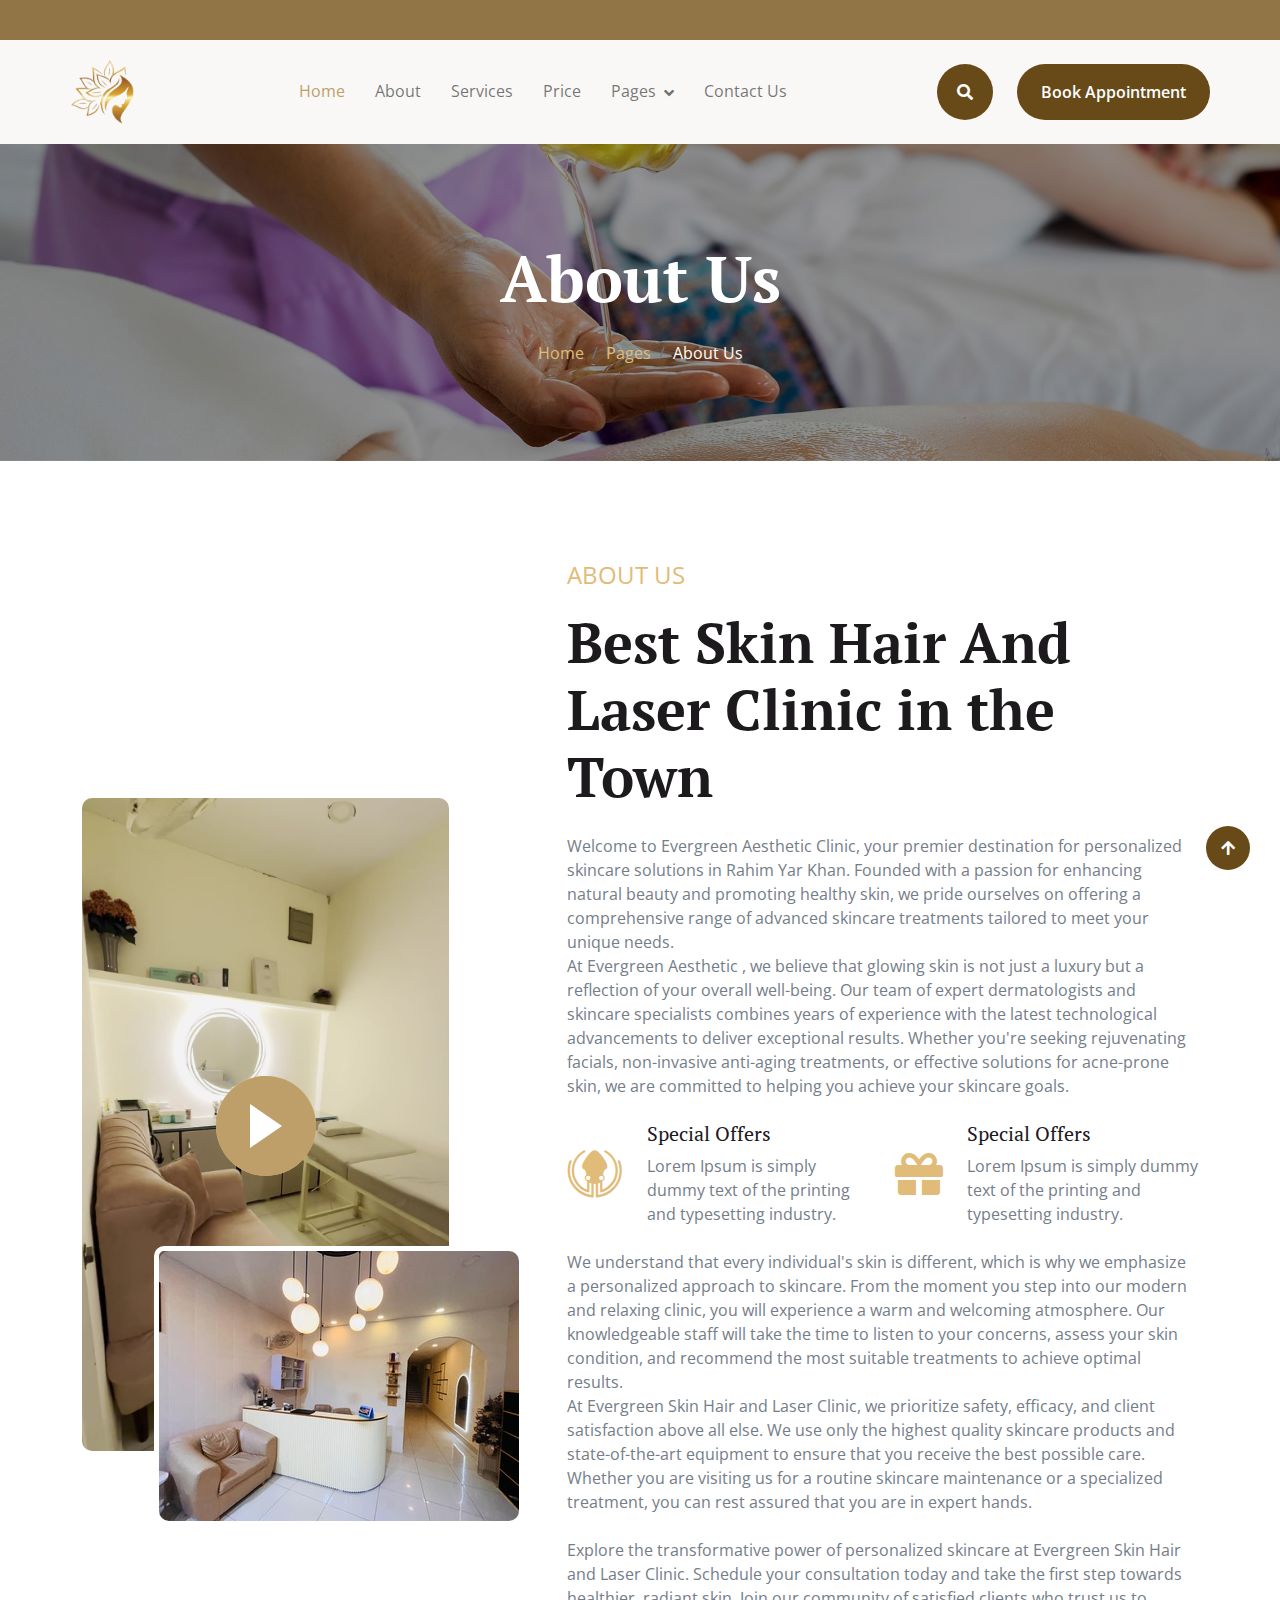
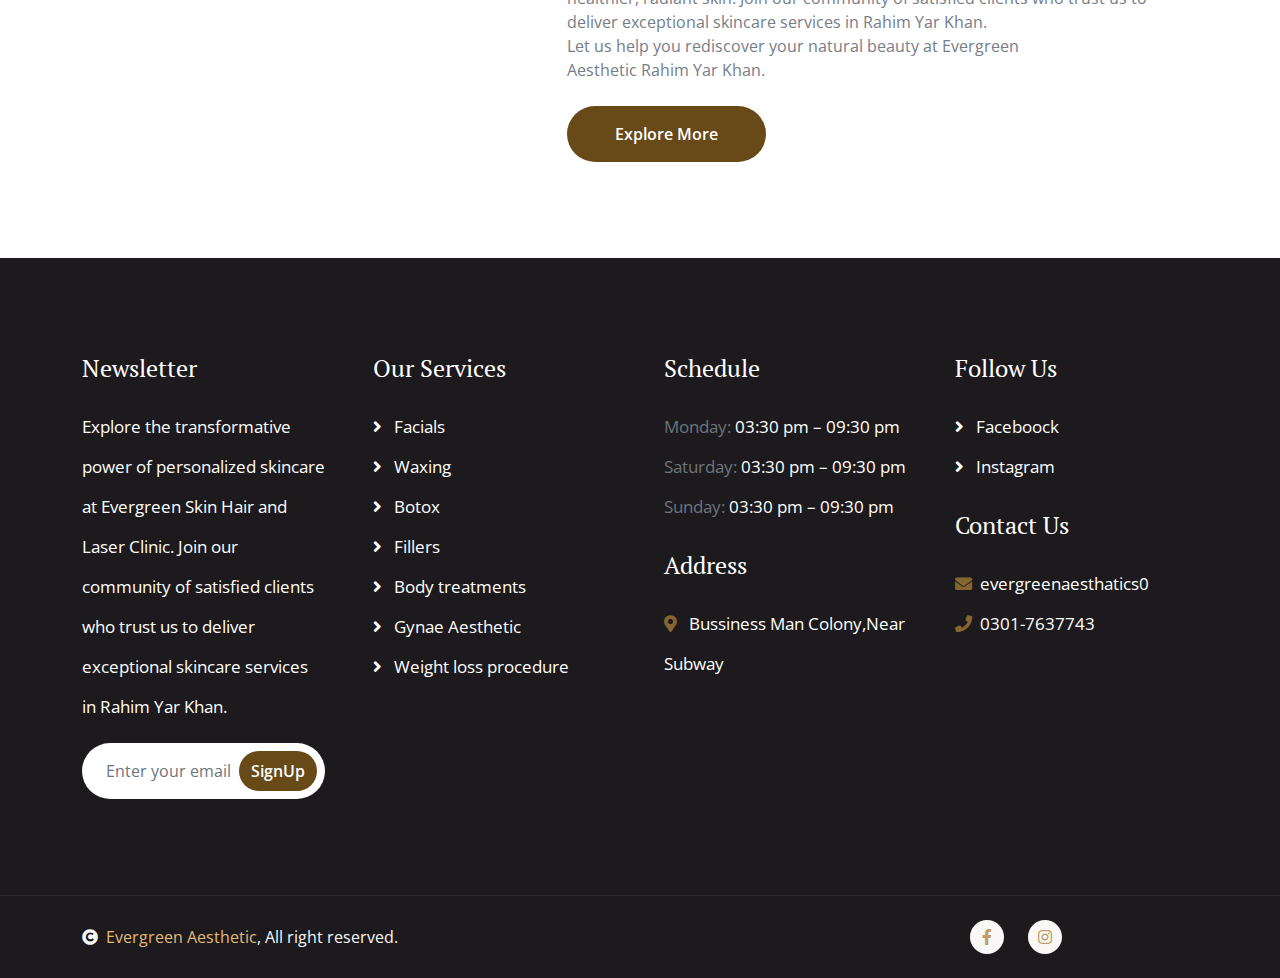
<file: about.html>
<!DOCTYPE html>
<html lang="en">

    <head>
        <meta charset="utf-8">
        <title>Evergreen Aesthetic</title>
        <meta content="width=device-width, initial-scale=1.0" name="viewport">
        <meta name="description" content="Welcome to Evergreen Aesthetic , your premier destination for personalized skincare solutions in Rahim Yar Khan. Founded with a passion for enhancing natural beauty and promoting healthy skin, we pride ourselves on offering a comprehensive range of advanced skincare treatments tailored to meet your unique needs.">
        <meta name="keywords" content="beauty,skin care,hair,treatment,skin">
        <meta name="author" content="Muhammad Younus">

        <!-- Google Web Fonts -->
        <link rel="preconnect" href="https://fonts.googleapis.com">
        <link rel="preconnect" href="https://fonts.gstatic.com" crossorigin>
        <link href="https://fonts.googleapis.com/css2?family=Open+Sans:wght@400;600&family=PT+Serif:wght@400;700&display=swap" rel="stylesheet"> 

        <!-- Icon Font Stylesheet -->
        <link rel="stylesheet" href="https://use.fontawesome.com/releases/v5.15.4/css/all.css"/>
        <link href="https://cdn.jsdelivr.net/npm/bootstrap-icons@1.4.1/font/bootstrap-icons.css" rel="stylesheet">

        <!-- Libraries Stylesheet -->
        <link href="lib/animate/animate.min.css" rel="stylesheet">
        <link href="lib/lightbox/css/lightbox.min.css" rel="stylesheet">
        <link href="lib/owlcarousel/assets/owl.carousel.min.css" rel="stylesheet">


        <!-- Customized Bootstrap Stylesheet -->
        <link href="css/bootstrap.min.css" rel="stylesheet">

        <!-- Template Stylesheet -->
        <link href="css/style.css" rel="stylesheet">
    </head>

    <body>

        <!-- Spinner Start -->
        <div id="spinner" class="show w-100 vh-100 bg-white position-fixed translate-middle top-50 start-50  d-flex align-items-center justify-content-center">
            <div class="spinner-grow text-primary" role="status"></div>
        </div>
        <!-- Spinner End -->


        <div class="container-fluid">
            <div class="row" style="padding: none; margin: none;background-color: #917547;">
                <div class="col-12">
                     <div class="marquee">
                                    <span> <<< Welcome to our Evergreen Skin Hair and Laser Clinic <<<</span>
                                </div>
                </div>
            </div>
            </div>
    
            <!-- Navbar start -->
            <div class="container-fluid sticky-top px-0">
                <div class="container-fluid bg-light">
                    <div class="container px-0">
                        <nav class="navbar navbar-light navbar-expand-xl">
                            <a href="index.html" class="navbar-brand logo">
                                <img src="img/logo.png" alt="">
                            </a>
                            <button class="navbar-toggler py-2 px-3" type="button" data-bs-toggle="collapse" data-bs-target="#navbarCollapse">
                                <span class="fa fa-bars text-primary"></span>
                            </button>
                            <div class="collapse navbar-collapse bg-light py-3" id="navbarCollapse">
                                <div class="navbar-nav mx-auto border-top">
                                    <a href="index.html" class="nav-item nav-link active">Home</a>
                                    <a href="about.html" class="nav-item nav-link">About</a>
                                    <a href="service.html" class="nav-item nav-link">Services</a>
                                    <a href="price.html" class="nav-item nav-link">Price</a>
                                    <div class="nav-item dropdown">
                                        <a href="#" class="nav-link dropdown-toggle" data-bs-toggle="dropdown">Pages</a>
                                        <div class="dropdown-menu m-0 bg-secondary rounded-0">
                                            <a href="team.html" class="dropdown-item">Our Specialist</a>
                                            <a href="testimonial.html" class="dropdown-item">Testimonial</a>
                                            <a href="gallery.html" class="dropdown-item">Gallery</a>
                                            <a href="appointment.html" class="dropdown-item">Appointment</a>
                                        </div>
                                    </div>
                                    <a href="contact.html" class="nav-item nav-link">Contact Us</a>
                                </div>
                                <div class="d-flex align-items-center flex-nowrap pt-xl-0">
                                    <button class="btn-search btn btn-primary btn-primary-outline-0 rounded-circle btn-lg-square" data-bs-toggle="modal" data-bs-target="#searchModal"><i class="fas fa-search"></i></button>
                                    <a href="appointment.html" class="btn btn-primary btn-primary-outline-0 rounded-pill py-3 px-4 ms-4">Book Appointment</a>
                                </div>
                            </div>
                        </nav>
                    </div>
                </div>
            </div>
        <!-- Navbar End -->


        <!-- Modal Search Start -->
        <div class="modal fade" id="searchModal" tabindex="-1" aria-labelledby="exampleModalLabel" aria-hidden="true">
            <div class="modal-dialog modal-fullscreen">
                <div class="modal-content rounded-0">
                    <div class="modal-header">
                        <h5 class="modal-title" id="exampleModalLabel">Search by keyword</h5>
                        <button type="button" class="btn-close" data-bs-dismiss="modal" aria-label="Close"></button>
                    </div>
                    <div class="modal-body d-flex align-items-center">
                        <div class="input-group w-75 mx-auto d-flex">
                            <input type="search" class="form-control p-3" placeholder="keywords" aria-describedby="search-icon-1">
                            <span id="search-icon-1" class="input-group-text p-3"><i class="fa fa-search"></i></span>
                        </div>
                    </div>
                </div>
            </div>
        </div>
        <!-- Modal Search End -->



        <!-- Header Start -->
        <div class="container-fluid bg-breadcrumb py-5">
            <div class="container text-center py-5">
                <h3 class="text-white display-3 mb-4">About Us</h1>
                <ol class="breadcrumb justify-content-center mb-0">
                    <li class="breadcrumb-item"><a href="index.html">Home</a></li>
                    <li class="breadcrumb-item"><a href="#">Pages</a></li>
                    <li class="breadcrumb-item active text-white">About Us</li>
                </ol>    
            </div>
        </div>
        <!-- Header End -->

        
        <!-- About Start -->
        <div class="container-fluid about py-5">
            <div class="container py-5">
                <div class="row g-5 align-items-center">
                    <div class="col-lg-5">
                        <div class="video">
                            <img src="img/clinic-1.jpg" class="img-fluid rounded" alt="" >
                            <div class="position-absolute rounded border-5 border-top border-start border-white" style="bottom: 0; right: 0;;">
                                <img src="img/clinic-pic1.jpg" class="img-fluid rounded" alt="">
                            </div>
                            <button type="button" class="btn btn-play" data-bs-toggle="modal" data-src="https://www.youtube.com/embed/DWRcNpR6Kdc" data-bs-target="#videoModal">
                                <span></span>
                            </button>
                        </div>
                    </div>
                    <div class="col-lg-7">
                        <div>
                            <p class="fs-4 text-uppercase text-primary">About Us</p>
                            <h1 class="display-4 mb-4">Best Skin Hair And Laser Clinic in the Town</h1>
                            <p class="mb-4">Welcome to Evergreen Aesthetic Clinic, your premier destination for personalized skincare solutions in Rahim Yar Khan. Founded with a passion for enhancing natural beauty and promoting healthy skin, we pride ourselves on offering a comprehensive range of advanced skincare treatments tailored to meet your unique needs. <br>

                                At Evergreen Aesthetic , we believe that glowing skin is not just a luxury but a reflection of your overall well-being. Our team of expert dermatologists and skincare specialists combines years of experience with the latest technological advancements to deliver exceptional results. Whether you're seeking rejuvenating facials, non-invasive anti-aging treatments, or effective solutions for acne-prone skin, we are committed to helping you achieve your skincare goals.
                            </p>
                            <div class="row g-4">
                                <div class="col-md-6">
                                    <div class="d-flex align-items-center">
                                        <i class="fab fa-gitkraken fa-3x text-primary"></i>
                                        <div class="ms-4">
                                            <h5 class="mb-2">Special Offers</h5>
                                            <p class="mb-0">Lorem Ipsum is simply dummy text of the printing and typesetting industry.</p>
                                        </div>
                                    </div>
                                </div>
                                <div class="col-md-6">
                                    <div class="d-flex align-items-center">
                                        <i class="fas fa-gift fa-3x text-primary"></i>
                                        <div class="ms-4">
                                            <h5 class="mb-2">Special Offers</h5>
                                            <p class="mb-0">Lorem Ipsum is simply dummy text of the printing and typesetting industry.</p>
                                        </div>
                                    </div>
                                </div>
                            </div>
                            <p class="my-4">  We understand that every individual's skin is different, which is why we emphasize a personalized approach to skincare. From the moment you step into our modern and relaxing clinic, you will experience a warm and welcoming atmosphere. Our knowledgeable staff will take the time to listen to your concerns, assess your skin condition, and recommend the most suitable treatments to achieve optimal results. <br>
                                
                                At Evergreen Skin Hair and Laser Clinic, we prioritize safety, efficacy, and client satisfaction above all else. We use only the highest quality skincare products and state-of-the-art equipment to ensure that you receive the best possible care. Whether you are visiting us for a routine skincare maintenance or a specialized treatment, you can rest assured that you are in expert hands.
                                
                               
                            </p>
                            <p class="mb-4"> Explore the transformative power of personalized skincare at Evergreen Skin Hair and Laser Clinic. Schedule your consultation today and take the first step towards healthier, radiant skin. Join our community of satisfied clients who trust us to deliver exceptional skincare services in Rahim Yar Khan. <br>
                                
                                Let us help you rediscover your natural beauty at Evergreen Aesthetic Rahim Yar Khan.
                            </p>
                        </div>
                        <a href="/contact.html" class="btn btn-primary btn-primary-outline-0 rounded-pill py-3 px-5">Explore More</a>
                    </div> 
                </div>
            </div>
        </div>
        <!-- Modal Video -->
        <div class="modal fade" id="videoModal" tabindex="-1" aria-labelledby="exampleModalLabel" aria-hidden="true">
            <div class="modal-dialog">
                <div class="modal-content rounded-0">
                    <div class="modal-header">
                        <h5 class="modal-title" id="exampleModalLabel">Youtube Video</h5>
                        <button type="button" class="btn-close" data-bs-dismiss="modal" aria-label="Close"></button>
                    </div>
                    <div class="modal-body">
                        <!-- 16:9 aspect ratio -->
                        <div class="ratio ratio-16x9">
                            <iframe class="embed-responsive-item" src="" id="video" allowfullscreen allowscriptaccess="always"
                                allow="autoplay"></iframe>
                        </div>
                    </div>
                </div>
            </div>
        </div>
        <!-- About End -->



     <!-- Footer Start -->
     <div class="container-fluid footer py-5">
        <div class="container py-5">
            <div class="row g-5">
                <div class="col-md-6 col-lg-6 col-xl-3">
                    <div class="footer-item">
                        <h4 class="mb-4 text-white">Newsletter</h4>
                        <p class="text-white">Explore the transformative power of personalized skincare at Evergreen Skin Hair and Laser Clinic. Join our community of satisfied clients who trust us to deliver exceptional skincare services in Rahim Yar Khan.</p>
                        <div class="position-relative mx-auto rounded-pill">
                            <input class="form-control rounded-pill border-0 w-100 py-3 ps-4 pe-5" type="text" placeholder="Enter your email">
                            <button type="button" class="btn btn-primary btn-primary-outline-0 rounded-pill position-absolute top-0 end-0 py-2 mt-2 me-2">SignUp</button>
                        </div>
                    </div>
                </div>
                <div class="col-md-6 col-lg-6 col-xl-3">
                    <div class="footer-item d-flex flex-column">
                        <h4 class="mb-4 text-white">Our Services</h4>
                        <a href=""><i class="fas fa-angle-right me-2"></i> Facials</a>
                        <a href=""><i class="fas fa-angle-right me-2"></i> Waxing</a>
                        <a href=""><i class="fas fa-angle-right me-2"></i> Botox</a>
                        <a href=""><i class="fas fa-angle-right me-2"></i> Fillers</a>
                        <a href=""><i class="fas fa-angle-right me-2"></i> Body treatments</a>
                        <a href=""><i class="fas fa-angle-right me-2"></i> Gynae Aesthetic</a>
                        <a href=""><i class="fas fa-angle-right me-2"></i> Weight loss procedure</a>
                    </div>
                </div>
                <div class="col-md-6 col-lg-6 col-xl-3">
                    <div class="footer-item d-flex flex-column">
                        <h4 class="mb-4 text-white">Schedule</h4>
                        <p class="text-muted mb-0">Monday: <span class="text-white"> 03:30 pm – 09:30 pm</span></p>
                        <p class="text-muted mb-0">Saturday: <span class="text-white"> 03:30 pm – 09:30 pm</span></p>
                        <p class="text-muted mb-0">Sunday: <span class="text-white"> 03:30 pm – 09:30 pm</span></p>
                        <h4 class="my-4 text-white">Address</h4>
                        <p class="mb-0"><i class="fas fa-map-marker-alt text-secondary me-2"></i> Bussiness Man Colony,Near Subway</p>
                    </div>
                </div>
                <div class="col-md-6 col-lg-6 col-xl-3">
                    <div class="footer-item d-flex flex-column">
                        <h4 class="mb-4 text-white">Follow Us</h4>
                        <a href="https://www.facebook.com/Evergreenhairandskinclinicryk"><i class="fas fa-angle-right me-2"></i> Faceboock</a>
                        <a href="https://www.instagram.com/evergreenaestheticclinic?igsh=Zmo3OHo4Z2R1YzVt&utm_source=qr"><i class="fas fa-angle-right me-2"></i> Instagram</a>
                        <h4 class="my-4 text-white">Contact Us</h4>
                        <p class="mb-0"><i class="fas fa-envelope text-secondary me-2"></i>evergreenaesthatics0</p>
                        <p class="mb-0"><i class="fas fa-phone text-secondary me-2"></i>0301-7637743</p>
                    </div>
                </div>
            </div>
        </div>
    </div>
    <!-- Footer End -->



    <!-- Copyright Start -->
    <div class="container-fluid copyright py-4">
        <div class="container">
            <div class="row g-4 align-items-center">
                <div class="col-md-4 text-center text-md-start mb-md-0">
                    <span class="text-light"><a href="#"><i class="fas fa-copyright text-light me-2"></i>Evergreen Aesthetic</a>, All right reserved.</span>
                </div>
                <div class="col-md-4">
                   
                </div>
                <div class="col-md-4 text-center text-md-end text-white">
                    <div class="d-flex justify-content-center gap-3">
                        <a href="https://www.facebook.com/Evergreenhairandskinclinicryk" class="btn btn-light btn-light-outline-0 btn-sm-square rounded-circle me-2"><i class="fab fa-facebook-f"></i></a>
                        <a href="https://www.instagram.com/evergreenaestheticclinic?igsh=Zmo3OHo4Z2R1YzVt&utm_source=qr" class="btn btn-light btn-light-outline-0 btn-sm-square rounded-circle me-2"><i class="fab fa-instagram"></i></a>
                    </div>

                </div>
            </div>
        </div>
    </div>
    <!-- Copyright End -->


        <!-- Back to Top -->
        <a href="#" class="btn btn-primary btn-primary-outline-0 btn-md-square rounded-circle back-to-top"><i class="fa fa-arrow-up"></i></a>   

        
    <!-- JavaScript Libraries -->
    <script src="https://ajax.googleapis.com/ajax/libs/jquery/3.6.4/jquery.min.js"></script>
    <script src="https://cdn.jsdelivr.net/npm/bootstrap@5.0.0/dist/js/bootstrap.bundle.min.js"></script>
    <script src="lib/wow/wow.min.js"></script>
    <script src="lib/easing/easing.min.js"></script>
    <script src="lib/waypoints/waypoints.min.js"></script>
    <script src="lib/counterup/counterup.min.js"></script>
    <script src="lib/lightbox/js/lightbox.min.js"></script>
    <script src="lib/owlcarousel/owl.carousel.min.js"></script>

    <!-- Template Javascript -->
    <script src="js/main.js"></script>
    </body>

</html>
</file>
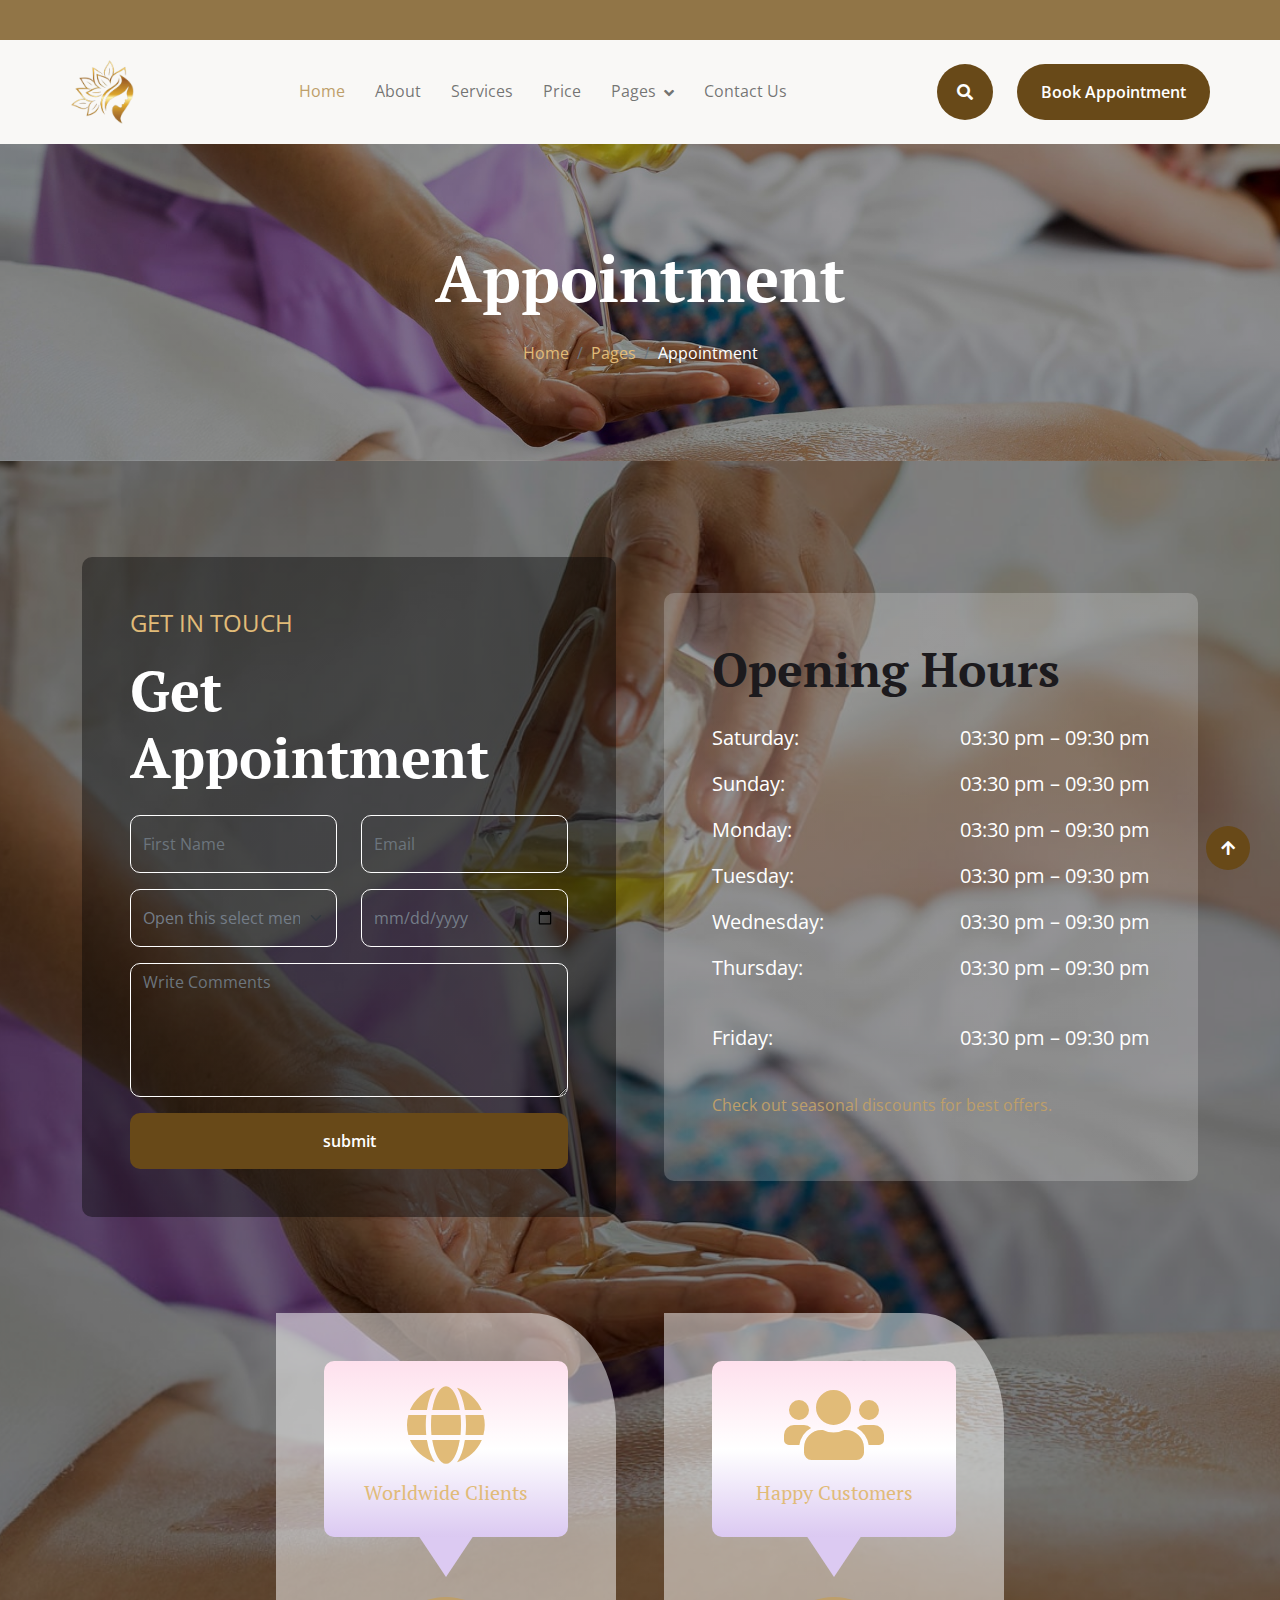
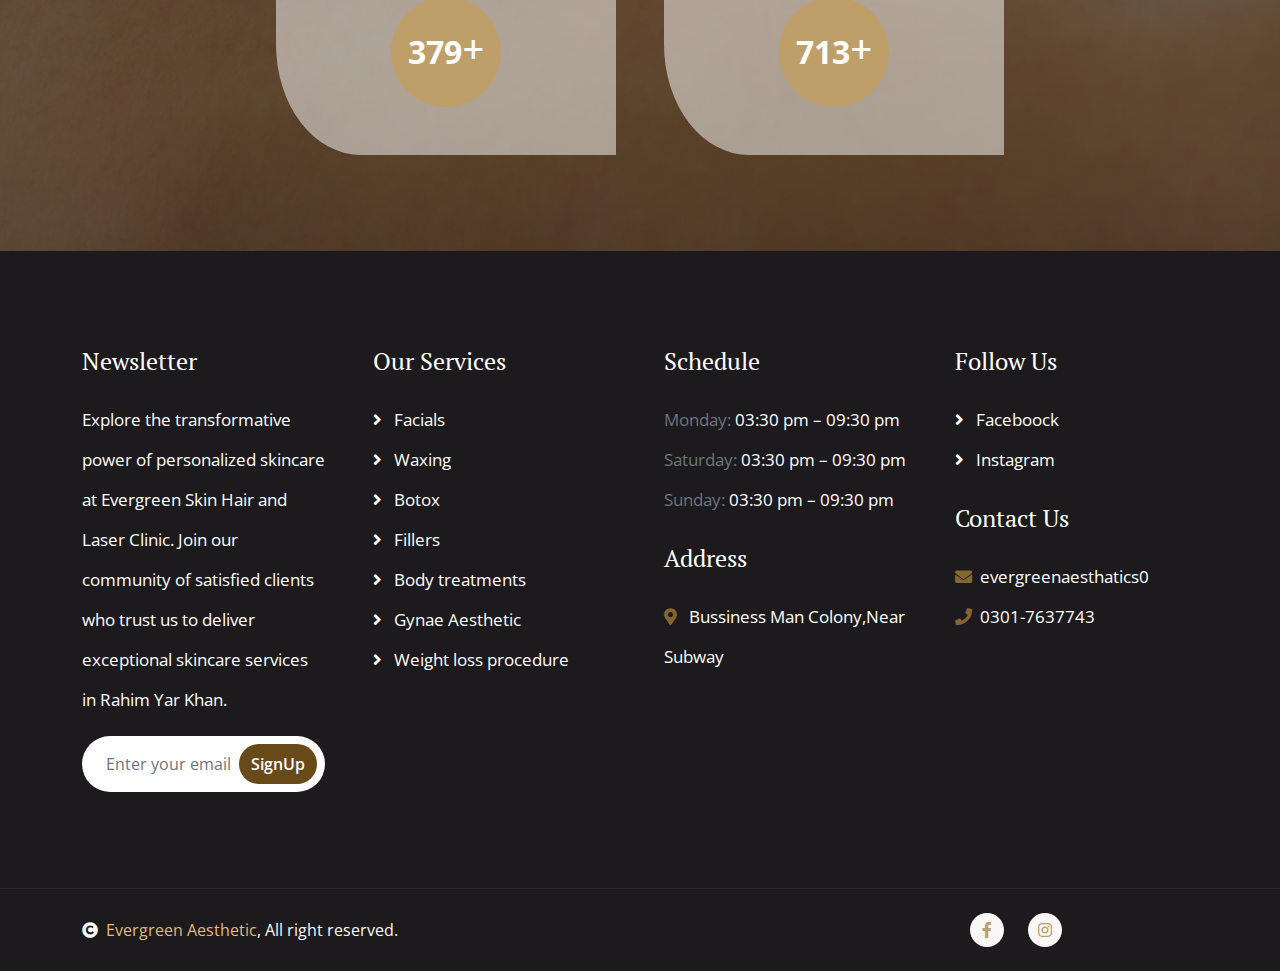
<file: appointment.html>
<!DOCTYPE html>
<html lang="en">

    <head>
        <meta charset="utf-8">
        <title>Evergreen Aesthetic</title>
        <meta content="width=device-width, initial-scale=1.0" name="viewport">
        <meta name="description" content="Welcome to Evergreen Aesthetic, your premier destination for personalized skincare solutions in Rahim Yar Khan. Founded with a passion for enhancing natural beauty and promoting healthy skin, we pride ourselves on offering a comprehensive range of advanced skincare treatments tailored to meet your unique needs.">
        <meta name="keywords" content="beauty,skin care,hair,treatment,skin">
        <meta name="author" content="Muhammad Younus">

        <!-- Google Web Fonts -->
        <link rel="preconnect" href="https://fonts.googleapis.com">
        <link rel="preconnect" href="https://fonts.gstatic.com" crossorigin>
        <link href="https://fonts.googleapis.com/css2?family=Open+Sans:wght@400;600&family=PT+Serif:wght@400;700&display=swap" rel="stylesheet"> 

        <!-- Icon Font Stylesheet -->
        <link rel="stylesheet" href="https://use.fontawesome.com/releases/v5.15.4/css/all.css"/>
        <link href="https://cdn.jsdelivr.net/npm/bootstrap-icons@1.4.1/font/bootstrap-icons.css" rel="stylesheet">

        <!-- Libraries Stylesheet -->
        <link href="lib/animate/animate.min.css" rel="stylesheet">
        <link href="lib/lightbox/css/lightbox.min.css" rel="stylesheet">
        <link href="lib/owlcarousel/assets/owl.carousel.min.css" rel="stylesheet">


        <!-- Customized Bootstrap Stylesheet -->
        <link href="css/bootstrap.min.css" rel="stylesheet">

        <!-- Template Stylesheet -->
        <link href="css/style.css" rel="stylesheet">
    </head>

    <body>

        <!-- Spinner Start -->
        <div id="spinner" class="show w-100 vh-100 bg-white position-fixed translate-middle top-50 start-50  d-flex align-items-center justify-content-center">
            <div class="spinner-grow text-primary" role="status"></div>
        </div>
        <!-- Spinner End -->


        <div class="container-fluid">
            <div class="row" style="padding: none; margin: none;background-color: #917547;">
                <div class="col-12">
                     <div class="marquee">
                                    <span> <<< Welcome to our Evergreen Skin Hair and Laser Clinic <<<</span>
                                </div>
                </div>
            </div>
            </div>
    
            <!-- Navbar start -->
            <div class="container-fluid sticky-top px-0">
                <div class="container-fluid bg-light">
                    <div class="container px-0">
                        <nav class="navbar navbar-light navbar-expand-xl">
                            <a href="index.html" class="navbar-brand logo">
                                <img src="img/logo.png" alt="">
                            </a>
                            <button class="navbar-toggler py-2 px-3" type="button" data-bs-toggle="collapse" data-bs-target="#navbarCollapse">
                                <span class="fa fa-bars text-primary"></span>
                            </button>
                            <div class="collapse navbar-collapse bg-light py-3" id="navbarCollapse">
                                <div class="navbar-nav mx-auto border-top">
                                    <a href="index.html" class="nav-item nav-link active">Home</a>
                                    <a href="about.html" class="nav-item nav-link">About</a>
                                    <a href="service.html" class="nav-item nav-link">Services</a>
                                    <a href="price.html" class="nav-item nav-link">Price</a>
                                    <div class="nav-item dropdown">
                                        <a href="#" class="nav-link dropdown-toggle" data-bs-toggle="dropdown">Pages</a>
                                        <div class="dropdown-menu m-0 bg-secondary rounded-0">
                                            <a href="team.html" class="dropdown-item">Our Specialist</a>
                                            <a href="testimonial.html" class="dropdown-item">Testimonial</a>
                                            <a href="gallery.html" class="dropdown-item">Gallery</a>
                                            <a href="appointment.html" class="dropdown-item">Appointment</a>
                                        </div>
                                    </div>
                                    <a href="contact.html" class="nav-item nav-link">Contact Us</a>
                                </div>
                                <div class="d-flex align-items-center flex-nowrap pt-xl-0">
                                    <button class="btn-search btn btn-primary btn-primary-outline-0 rounded-circle btn-lg-square" data-bs-toggle="modal" data-bs-target="#searchModal"><i class="fas fa-search"></i></button>
                                    <a href="appointment.html" class="btn btn-primary btn-primary-outline-0 rounded-pill py-3 px-4 ms-4">Book Appointment</a>
                                </div>
                            </div>
                        </nav>
                    </div>
                </div>
            </div>
        <!-- Navbar End -->


        <!-- Modal Search Start -->
        <div class="modal fade" id="searchModal" tabindex="-1" aria-labelledby="exampleModalLabel" aria-hidden="true">
            <div class="modal-dialog modal-fullscreen">
                <div class="modal-content rounded-0">
                    <div class="modal-header">
                        <h5 class="modal-title" id="exampleModalLabel">Search by keyword</h5>
                        <button type="button" class="btn-close" data-bs-dismiss="modal" aria-label="Close"></button>
                    </div>
                    <div class="modal-body d-flex align-items-center">
                        <div class="input-group w-75 mx-auto d-flex">
                            <input type="search" class="form-control p-3" placeholder="keywords" aria-describedby="search-icon-1">
                            <span id="search-icon-1" class="input-group-text p-3"><i class="fa fa-search"></i></span>
                        </div>
                    </div>
                </div>
            </div>
        </div>
        <!-- Modal Search End -->



        <!-- Header Start -->
        <div class="container-fluid bg-breadcrumb py-5">
            <div class="container text-center py-5">
                <h3 class="text-white display-3 mb-4">Appointment</h1>
                <ol class="breadcrumb justify-content-center mb-0">
                    <li class="breadcrumb-item"><a href="index.html">Home</a></li>
                    <li class="breadcrumb-item"><a href="#">Pages</a></li>
                    <li class="breadcrumb-item active text-white">Appointment</li>
                </ol>    
            </div>
        </div>
        <!-- Header End -->

        
        <!-- Appointment Start -->
        <div class="container-fluid appointment py-5">
            <div class="container py-5">
                <div class="row g-5 align-items-center">
                    <div class="col-lg-6">
                        <div class="appointment-form p-5">
                            <p class="fs-4 text-uppercase text-primary">Get In Touch</p>
                            <h1 class="display-4 mb-4 text-white">Get Appointment</h1>
                            <form action="https://formspree.io/f/xvgpongv" method="post">
                                <div class="row gy-3 gx-4">
                                    <div class="col-lg-6">
                                        <input type="text" class="form-control py-3 border-white bg-transparent text-white" placeholder="First Name" name="username" autocomplete="off" required>
                                    </div>
                                    <div class="col-lg-6">
                                        <input type="email" class="form-control py-3 border-white bg-transparent text-white" placeholder="Email" name="email" autocomplete="off" required>
                                    </div>
                                    <div class="col-lg-6">
                                        <select class="form-select py-3 border-white bg-transparent" name="option" aria-label="Default select example">
                                            <option selected>Open this select menu</option>
                                            <option value="1">One</option>
                                            <option value="2">Two</option>
                                            <option value="3">Three</option>
                                        </select>
                                    </div>
                                    <div class="col-lg-6">
                                        <input type="date" name="date" class="form-control py-3 border-white bg-transparent" autocomplete="off" required>
                                    </div>
                                    <div class="col-lg-12">
                                        <textarea class="form-control border-white bg-transparent text-white" name="text" id="area-text" cols="30" rows="5" placeholder="Write Comments" name="Message"></textarea>
                                    </div>
                                    <div class="col-lg-12">
                                         <input type="submit"  class="btn btn-primary btn-primary-outline-0 w-100 py-3 px-5"  value="submit">
                                       
                                    </div>
                                </div>
                            </form>
                        </div>
                    </div>
                    <div class="col-lg-6">
                        <div class="appointment-time p-5">
                            <h1 class="display-5 mb-4">Opening Hours</h1>
                            <div class="d-flex justify-content-between fs-5 text-white">
                                <p>Saturday:</p>
                                <p>03:30 pm – 09:30 pm</p>
                            </div>
                            <div class="d-flex justify-content-between fs-5 text-white">
                                <p>Sunday:</p>
                                <p>03:30 pm – 09:30 pm</p>
                            </div>
                            <div class="d-flex justify-content-between fs-5 text-white">
                                <p>Monday:</p>
                                <p>03:30 pm – 09:30 pm</p>
                            </div>
                            <div class="d-flex justify-content-between fs-5 text-white">
                                <p>Tuesday:</p>
                                <p>03:30 pm – 09:30 pm</p>
                            </div>
                            <div class="d-flex justify-content-between fs-5 text-white">
                                <p>Wednesday:</p>
                                <p>03:30 pm – 09:30 pm</p>
                            </div>
                            <div class="d-flex justify-content-between fs-5 text-white mb-4">
                                <p>Thursday:</p>
                                <p>03:30 pm – 09:30 pm</p>
                            </div>
                            <div class="d-flex justify-content-between fs-5 text-white mb-4">
                                <p>Friday:</p>
                                <p>03:30 pm – 09:30 pm</p>
                            </div>
                            <p class="text-dark">Check out seasonal discounts for best offers.</p>
                        </div>
                    </div>
                </div>
            </div>
            <!-- Counter Start -->
            <div class="container-fluid counter-section">
                <div class="container py-5">
                    <div class="row g-5 justify-content-center">
                        <div class="col-md-6 col-lg-4 col-xl-4">
                            <div class="counter-item p-5">
                                <div class="counter-content bg-white p-4">
                                    <i class="fas fa-globe fa-5x text-primary mb-3"></i>
                                    <h5 class="text-primary">Worldwide Clients</h5>
                                    <div class="svg-img">
                                        <svg width="100" height="50">
                                            <polygon points="55, 10 85, 55 25, 55 25," style="fill: #DCCAF2;"/>
                                        </svg>
                                    </div>
                                </div>
                                <div class="counter-quantity">
                                    <span class="text-white fs-2 fw-bold" data-toggle="counter-up">379</span>
                                    <span class="h1 fw-bold text-white">+</span>
                                </div>
                            </div>
                        </div>
                       
                        <div class="col-md-6 col-lg-4 col-xl-4">
                            <div class="counter-item p-5">
                                <div class="counter-content bg-white p-4">
                                    <i class="fas fa-users fa-5x text-primary mb-3"></i>
                                    <h5 class="text-primary">Happy Customers</h5>
                                    <div class="svg-img">
                                        <svg width="100" height="50">
                                            <polygon points="55, 10 85, 55 25, 55 25," style="fill: #DCCAF2;"/>
                                        </svg>
                                    </div>
                                </div>
                                <div class="counter-quantity">
                                    <span class="text-white fs-2 fw-bold" data-toggle="counter-up">713</span>
                                    <span class="h1 fw-bold text-white">+</span>
                                </div>
                            </div>
                        </div>
                    </div>
                </div>
            </div>
            <!-- Counter End -->
        </div>
        <!-- Appointment End -->



       <!-- Footer Start -->
       <div class="container-fluid footer py-5">
        <div class="container py-5">
            <div class="row g-5">
                <div class="col-md-6 col-lg-6 col-xl-3">
                    <div class="footer-item">
                        <h4 class="mb-4 text-white">Newsletter</h4>
                        <p class="text-white">Explore the transformative power of personalized skincare at Evergreen Skin Hair and Laser Clinic. Join our community of satisfied clients who trust us to deliver exceptional skincare services in Rahim Yar Khan.</p>
                        <div class="position-relative mx-auto rounded-pill">
                            <input class="form-control rounded-pill border-0 w-100 py-3 ps-4 pe-5" type="text" placeholder="Enter your email">
                            <button type="button" class="btn btn-primary btn-primary-outline-0 rounded-pill position-absolute top-0 end-0 py-2 mt-2 me-2">SignUp</button>
                        </div>
                    </div>
                </div>
                <div class="col-md-6 col-lg-6 col-xl-3">
                    <div class="footer-item d-flex flex-column">
                        <h4 class="mb-4 text-white">Our Services</h4>
                        <a href=""><i class="fas fa-angle-right me-2"></i> Facials</a>
                        <a href=""><i class="fas fa-angle-right me-2"></i> Waxing</a>
                        <a href=""><i class="fas fa-angle-right me-2"></i> Botox</a>
                        <a href=""><i class="fas fa-angle-right me-2"></i> Fillers</a>
                        <a href=""><i class="fas fa-angle-right me-2"></i> Body treatments</a>
                        <a href=""><i class="fas fa-angle-right me-2"></i> Gynae Aesthetic</a>
                        <a href=""><i class="fas fa-angle-right me-2"></i> Weight loss procedure</a>
                    </div>
                </div>
                <div class="col-md-6 col-lg-6 col-xl-3">
                    <div class="footer-item d-flex flex-column">
                        <h4 class="mb-4 text-white">Schedule</h4>
                        <p class="text-muted mb-0">Monday: <span class="text-white"> 03:30 pm – 09:30 pm</span></p>
                        <p class="text-muted mb-0">Saturday: <span class="text-white"> 03:30 pm – 09:30 pm</span></p>
                        <p class="text-muted mb-0">Sunday: <span class="text-white"> 03:30 pm – 09:30 pm</span></p>
                        <h4 class="my-4 text-white">Address</h4>
                        <p class="mb-0"><i class="fas fa-map-marker-alt text-secondary me-2"></i> Bussiness Man Colony,Near Subway</p>
                    </div>
                </div>
                <div class="col-md-6 col-lg-6 col-xl-3">
                    <div class="footer-item d-flex flex-column">
                        <h4 class="mb-4 text-white">Follow Us</h4>
                        <a href="https://www.facebook.com/Evergreenhairandskinclinicryk"><i class="fas fa-angle-right me-2"></i> Faceboock</a>
                        <a href="https://www.instagram.com/evergreenaestheticclinic?igsh=Zmo3OHo4Z2R1YzVt&utm_source=qr"><i class="fas fa-angle-right me-2"></i> Instagram</a>
                        <h4 class="my-4 text-white">Contact Us</h4>
                        <p class="mb-0"><i class="fas fa-envelope text-secondary me-2"></i>evergreenaesthatics0</p>
                        <p class="mb-0"><i class="fas fa-phone text-secondary me-2"></i>0301-7637743</p>
                    </div>
                </div>
            </div>
        </div>
    </div>
    <!-- Footer End -->



    <!-- Copyright Start -->
    <div class="container-fluid copyright py-4">
        <div class="container">
            <div class="row g-4 align-items-center">
                <div class="col-md-4 text-center text-md-start mb-md-0">
                    <span class="text-light"><a href="#"><i class="fas fa-copyright text-light me-2"></i>Evergreen Aesthetic</a>, All right reserved.</span>
                </div>
                <div class="col-md-4">
                   
                </div>
                <div class="col-md-4 text-center text-md-end text-white">
                    <div class="d-flex justify-content-center gap-3">
                        <a href="https://www.facebook.com/Evergreenhairandskinclinicryk" class="btn btn-light btn-light-outline-0 btn-sm-square rounded-circle me-2"><i class="fab fa-facebook-f"></i></a>
                        <a href="https://www.instagram.com/evergreenaestheticclinic?igsh=Zmo3OHo4Z2R1YzVt&utm_source=qr" class="btn btn-light btn-light-outline-0 btn-sm-square rounded-circle me-2"><i class="fab fa-instagram"></i></a>
                    </div>

                </div>
            </div>
        </div>
    </div>
    <!-- Copyright End -->



        <!-- Back to Top -->
        <a href="#" class="btn btn-primary btn-primary-outline-0 btn-md-square rounded-circle back-to-top"><i class="fa fa-arrow-up"></i></a>   

        
    <!-- JavaScript Libraries -->
    <script src="https://ajax.googleapis.com/ajax/libs/jquery/3.6.4/jquery.min.js"></script>
    <script src="https://cdn.jsdelivr.net/npm/bootstrap@5.0.0/dist/js/bootstrap.bundle.min.js"></script>
    <script src="lib/wow/wow.min.js"></script>
    <script src="lib/easing/easing.min.js"></script>
    <script src="lib/waypoints/waypoints.min.js"></script>
    <script src="lib/counterup/counterup.min.js"></script>
    <script src="lib/lightbox/js/lightbox.min.js"></script>
    <script src="lib/owlcarousel/owl.carousel.min.js"></script>

    <!-- Template Javascript -->
    <script src="js/main.js"></script>
    </body>

</html>
</file>
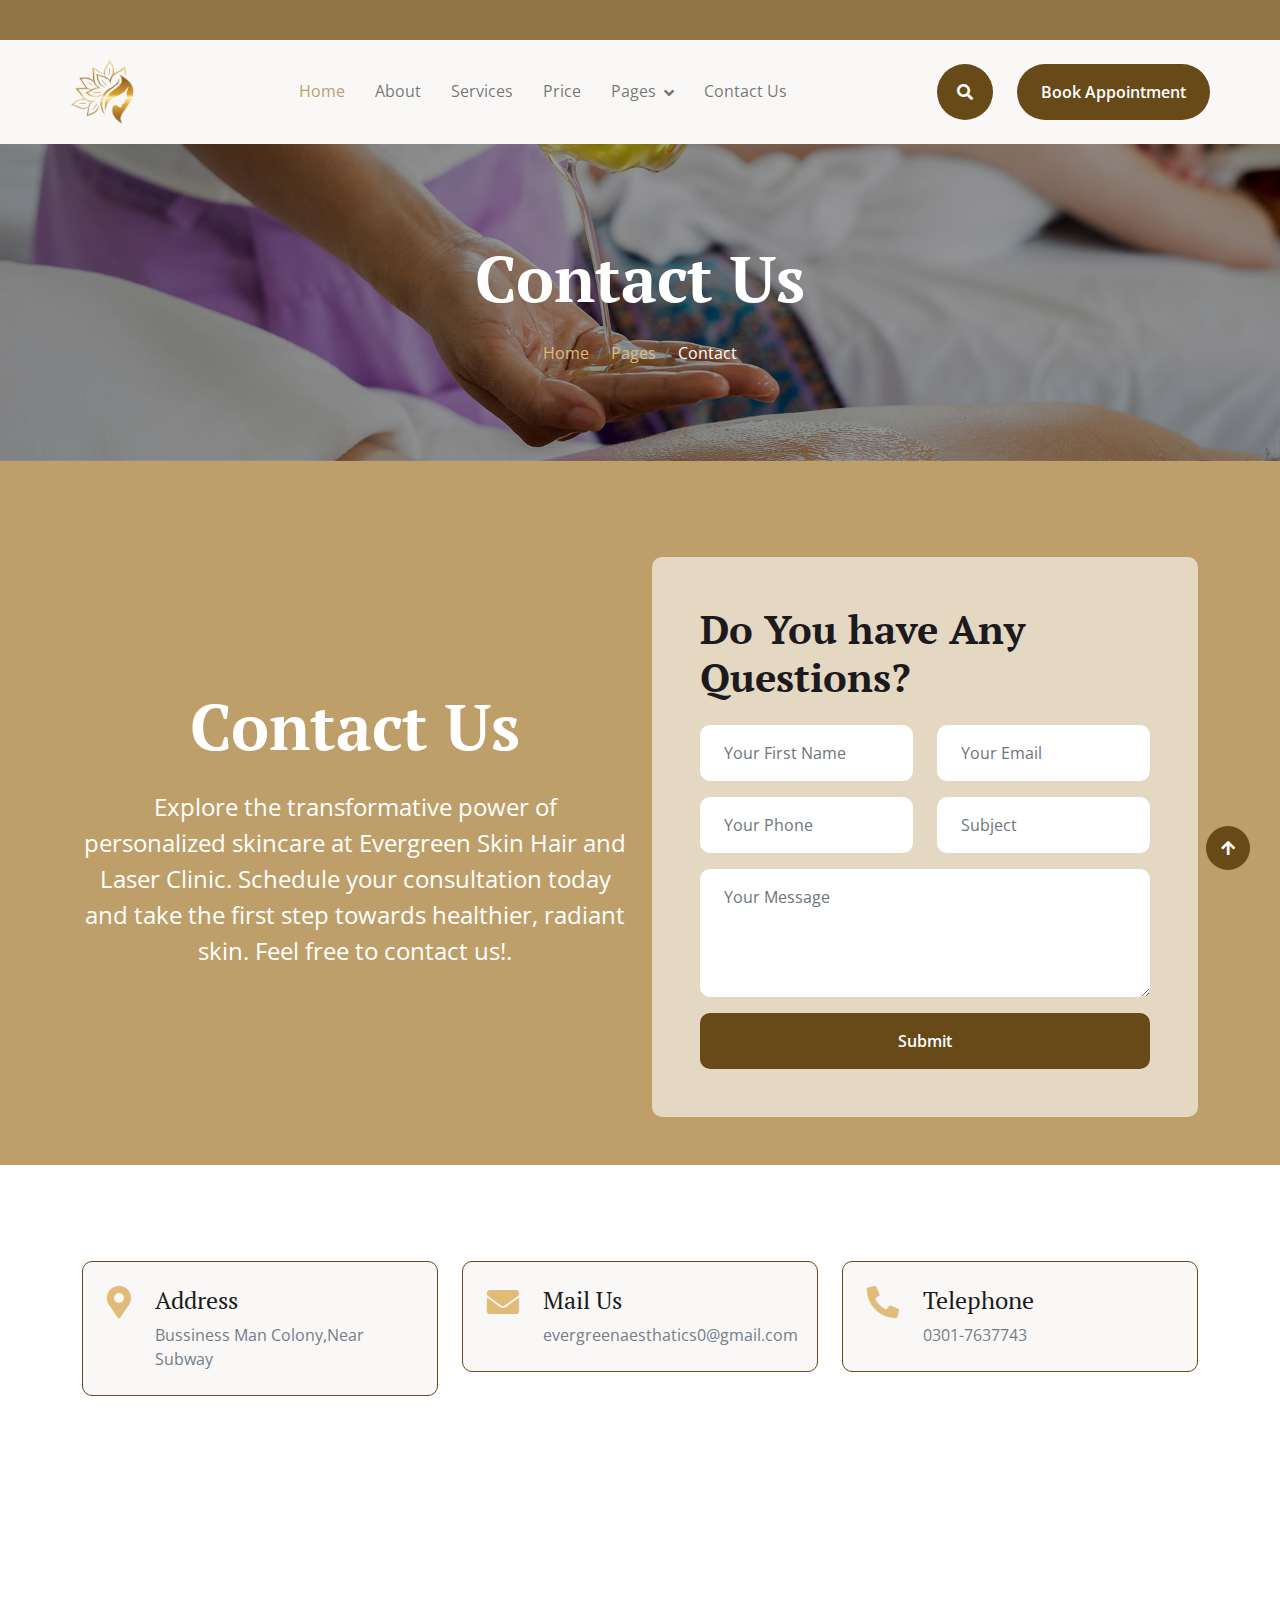
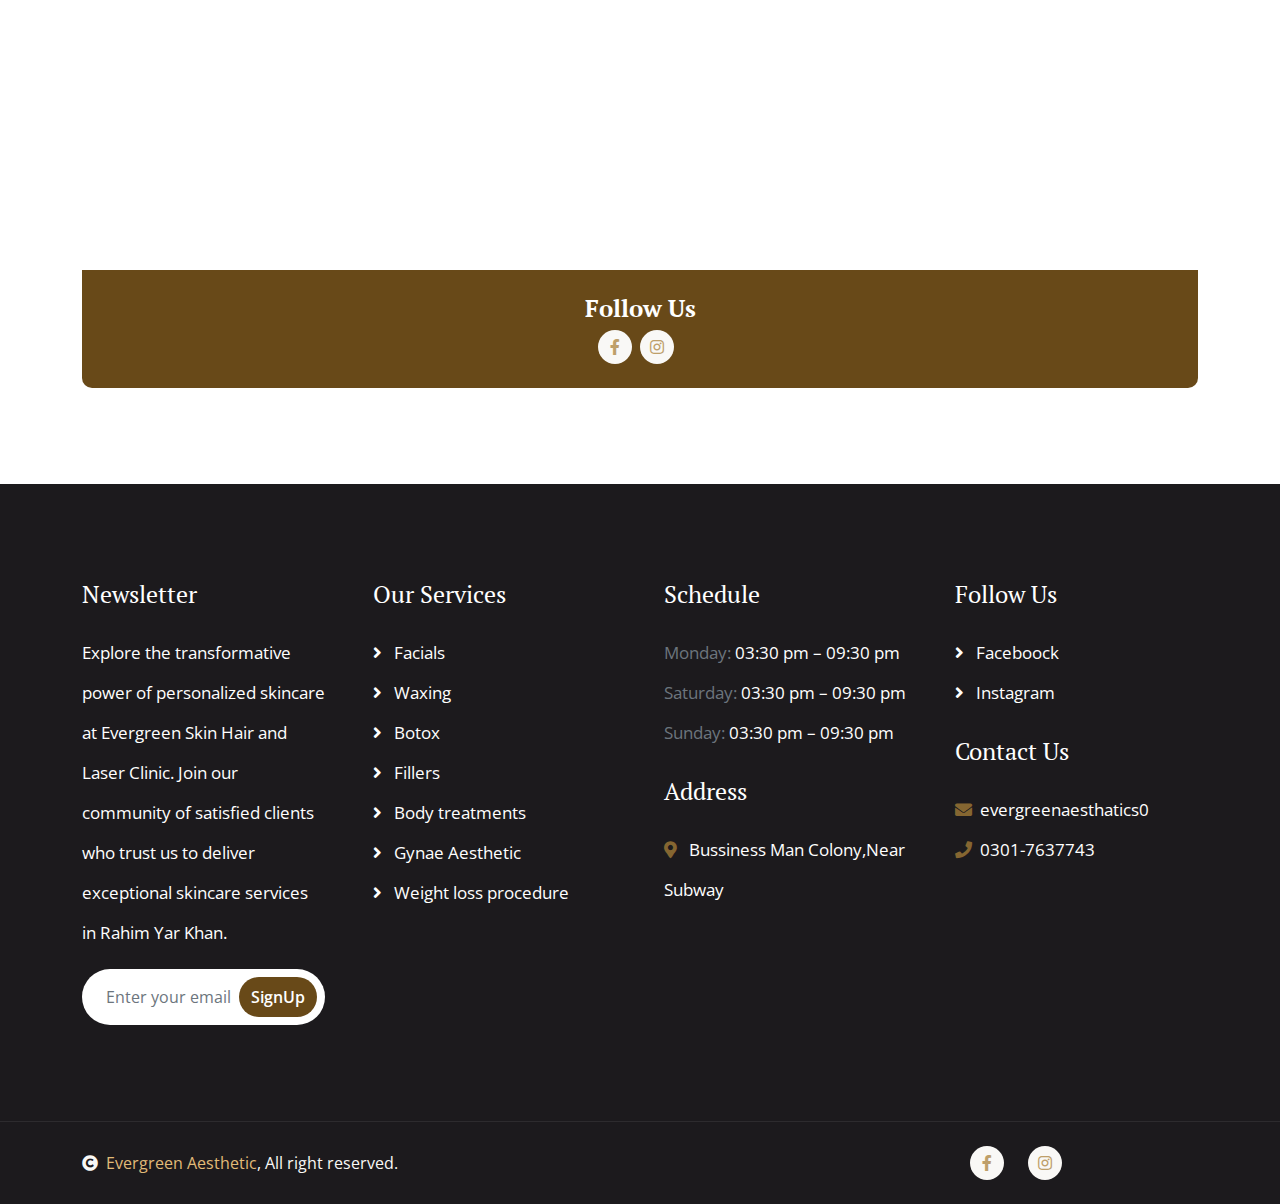
<file: contact.html>
<!DOCTYPE html>
<html lang="en">

    <head>
        <meta charset="utf-8">
        <title>Evergreen Aesthetic</title>
        <meta content="width=device-width, initial-scale=1.0" name="viewport">
        <meta name="description" content="Welcome to Evergreen Aesthetic, your premier destination for personalized skincare solutions in Rahim Yar Khan. Founded with a passion for enhancing natural beauty and promoting healthy skin, we pride ourselves on offering a comprehensive range of advanced skincare treatments tailored to meet your unique needs.">
        <meta name="keywords" content="beauty,skin care,hair,treatment,skin">
        <meta name="author" content="Muhammad Younus">

        <!-- Google Web Fonts -->
        <link rel="preconnect" href="https://fonts.googleapis.com">
        <link rel="preconnect" href="https://fonts.gstatic.com" crossorigin>
        <link href="https://fonts.googleapis.com/css2?family=Open+Sans:wght@400;600&family=PT+Serif:wght@400;700&display=swap" rel="stylesheet"> 

        <!-- Icon Font Stylesheet -->
        <link rel="stylesheet" href="https://use.fontawesome.com/releases/v5.15.4/css/all.css"/>
        <link href="https://cdn.jsdelivr.net/npm/bootstrap-icons@1.4.1/font/bootstrap-icons.css" rel="stylesheet">

        <!-- Libraries Stylesheet -->
        <link href="lib/animate/animate.min.css" rel="stylesheet">
        <link href="lib/lightbox/css/lightbox.min.css" rel="stylesheet">
        <link href="lib/owlcarousel/assets/owl.carousel.min.css" rel="stylesheet">


        <!-- Customized Bootstrap Stylesheet -->
        <link href="css/bootstrap.min.css" rel="stylesheet">

        <!-- Template Stylesheet -->
        <link href="css/style.css" rel="stylesheet">
    </head>

    <body>

        <!-- Spinner Start -->
        <div id="spinner" class="show w-100 vh-100 bg-white position-fixed translate-middle top-50 start-50  d-flex align-items-center justify-content-center">
            <div class="spinner-grow text-primary" role="status"></div>
        </div>
        <!-- Spinner End -->


        <div class="container-fluid">
            <div class="row" style="padding: none; margin: none;background-color: #917547;">
                <div class="col-12">
                     <div class="marquee">
                                    <span> <<< Welcome to our Evergreen Skin Hair and Laser Clinic <<<</span>
                                </div>
                </div>
            </div>
            </div>
    
            <!-- Navbar start -->
            <div class="container-fluid sticky-top px-0">
                <div class="container-fluid bg-light">
                    <div class="container px-0">
                        <nav class="navbar navbar-light navbar-expand-xl">
                            <a href="index.html" class="navbar-brand logo">
                                <img src="img/logo.png" alt="">
                            </a>
                            <button class="navbar-toggler py-2 px-3" type="button" data-bs-toggle="collapse" data-bs-target="#navbarCollapse">
                                <span class="fa fa-bars text-primary"></span>
                            </button>
                            <div class="collapse navbar-collapse bg-light py-3" id="navbarCollapse">
                                <div class="navbar-nav mx-auto border-top">
                                    <a href="index.html" class="nav-item nav-link active">Home</a>
                                    <a href="about.html" class="nav-item nav-link">About</a>
                                    <a href="service.html" class="nav-item nav-link">Services</a>
                                    <a href="price.html" class="nav-item nav-link">Price</a>
                                    <div class="nav-item dropdown">
                                        <a href="#" class="nav-link dropdown-toggle" data-bs-toggle="dropdown">Pages</a>
                                        <div class="dropdown-menu m-0 bg-secondary rounded-0">
                                            <a href="team.html" class="dropdown-item">Our Specialist</a>
                                            <a href="testimonial.html" class="dropdown-item">Testimonial</a>
                                            <a href="gallery.html" class="dropdown-item">Gallery</a>
                                            <a href="appointment.html" class="dropdown-item">Appointment</a>
                                        </div>
                                    </div>
                                    <a href="contact.html" class="nav-item nav-link">Contact Us</a>
                                </div>
                                <div class="d-flex align-items-center flex-nowrap pt-xl-0">
                                    <button class="btn-search btn btn-primary btn-primary-outline-0 rounded-circle btn-lg-square" data-bs-toggle="modal" data-bs-target="#searchModal"><i class="fas fa-search"></i></button>
                                    <a href="appointment.html" class="btn btn-primary btn-primary-outline-0 rounded-pill py-3 px-4 ms-4">Book Appointment</a>
                                </div>
                            </div>
                        </nav>
                    </div>
                </div>
            </div>
        <!-- Navbar End -->


        <!-- Modal Search Start -->
        <div class="modal fade" id="searchModal" tabindex="-1" aria-labelledby="exampleModalLabel" aria-hidden="true">
            <div class="modal-dialog modal-fullscreen">
                <div class="modal-content rounded-0">
                    <div class="modal-header">
                        <h5 class="modal-title" id="exampleModalLabel">Search by keyword</h5>
                        <button type="button" class="btn-close" data-bs-dismiss="modal" aria-label="Close"></button>
                    </div>
                    <div class="modal-body d-flex align-items-center">
                        <div class="input-group w-75 mx-auto d-flex">
                            <input type="search" class="form-control p-3" placeholder="keywords" aria-describedby="search-icon-1">
                            <span id="search-icon-1" class="input-group-text p-3"><i class="fa fa-search"></i></span>
                        </div>
                    </div>
                </div>
            </div>
        </div>
        <!-- Modal Search End -->



        <!-- Header Start -->
        <div class="container-fluid bg-breadcrumb py-5">
            <div class="container text-center py-5">
                <h3 class="text-white display-3 mb-4">Contact Us</h1>
                <ol class="breadcrumb justify-content-center mb-0">
                    <li class="breadcrumb-item"><a href="index.html">Home</a></li>
                    <li class="breadcrumb-item"><a href="#">Pages</a></li>
                    <li class="breadcrumb-item active text-white">Contact</li>
                </ol>    
            </div>
        </div>
        <!-- Header End -->

        
        <!-- Contact Start -->
        <div class="container-fluid contact py-5" style="background: var(--bs-primary);">
            <div class="container pt-5">
                <div class="row g-4 align-items-center">
                    <div class="col-lg-6">
                        <div class="text-center">
                            <h1 class="display-3 text-white mb-4">Contact Us</h1>
                            <p class="text-white fs-4">Explore the transformative power of personalized skincare at Evergreen Skin Hair and Laser Clinic. Schedule your consultation today and take the first step towards healthier, radiant skin. Feel free to contact us!</a>.</p>
                        </div>
                    </div>
                    <div class="col-lg-6">
                        <div class="contact-form rounded p-5">
                            <form action="https://formspree.io/f/xvgpongv" method="post">
                                <h1 class="display-6 mb-4">Do You have Any Questions?</h1>
                                <div class="row gx-4 gy-3">
                                    <div class="col-xl-6">
                                        <input type="text" class="form-control bg-white border-0 py-3 px-4" placeholder="Your First Name" autocomplete="off" required name="username">
                                    </div>
                                    <div class="col-xl-6">
                                        <input type="email" class="form-control bg-white border-0 py-3 px-4" placeholder="Your Email" autocomplete="off" required name="email">
                                    </div>
                                    <div class="col-xl-6">
                                        <input type="text" class="form-control bg-white border-0 py-3 px-4" placeholder="Your Phone" autocomplete="off" name="mobile number">
                                    </div>
                                    <div class="col-xl-6">
                                        <input type="text" class="form-control bg-white border-0 py-3 px-4" placeholder="Subject" autocomplete="off" required name="subject">
                                    </div>
                                    <div class="col-12">
                                        <textarea class="form-control bg-white border-0 py-3 px-4" rows="4" cols="10" placeholder="Your Message" autocomplete="off" name="Message"></textarea>
                                    </div>
                                    <div class="col-12">
                                        <button class="btn btn-primary btn-primary-outline-0 w-100 py-3 px-5" type="submit">Submit</button>
                                    </div>
                                </div>
                            </form>
                        </div>
                    </div>
                </div>
            </div>
        </div>
        <div class="container-fluid py-5">
            <div class="container py-5">
                <div class="row g-4 align-items-center">
                    <div class="col-12">
                        <div class="row g-4">
                            <div class="col-lg-4">
                                <div class="d-inline-flex bg-light w-100 border border-primary p-4 rounded">
                                    <i class="fas fa-map-marker-alt fa-2x text-primary me-4"></i>
                                    <div>
                                        <h4>Address</h4>
                                        <p class="mb-0">Bussiness Man Colony,Near Subway</p>
                                    </div>
                                </div>
                            </div>
                            <div class="col-lg-4">
                                <div class="d-inline-flex bg-light w-100 border border-primary p-4 rounded">
                                    <i class="fas fa-envelope fa-2x text-primary me-4"></i>
                                    <div>
                                        <h4>Mail Us</h4>
                                        <p class="mb-0">evergreenaesthatics0@gmail.com</p>
                                    </div>
                                </div>
                            </div>
                            <div class="col-lg-4">
                                <div class="d-inline-flex bg-light w-100 border border-primary p-4 rounded">
                                    <i class="fa fa-phone-alt fa-2x text-primary me-4"></i>
                                    <div>
                                        <h4>Telephone</h4>
                                        <p class="mb-0">0301-7637743</p>
                                    </div>
                                </div>
                            </div>
                        </div>
                    </div>
                    <div class="col-12">
                        <div class="rounded">
                           

                            <iframe class="rounded-top w-100" 
                            style="height: 450px; margin-bottom: -6px;" src="https://www.google.com/maps/embed?pb=!1m18!1m12!1m3!1d3508.5494289806893!2d70.3037063!3d28.4328495!2m3!1f0!2f0!3f0!3m2!1i1024!2i768!4f13.1!3m3!1m2!1s0x39375ba0ba412923%3A0x6604319466c009f4!2sEvergreen%20Aesthetic%20Rahim%20Yar%20Khan!5e0!3m2!1sen!2s!4v1720504480689!5m2!1sen!2s" 
                            loading="lazy" referrerpolicy="no-referrer-when-downgrade"></iframe>
                        </div>
                        <div class=" text-center p-4 rounded-bottom bg-primary">
                            <h4 class="text-white fw-bold">Follow Us</h4>
                            <div class="d-flex align-items-center justify-content-center">
                                <a href="https://www.facebook.com/Evergreenhairandskinclinicryk" class="btn btn-light btn-light-outline-0 btn-sm-square rounded-circle me-2"><i class="fab fa-facebook-f"></i></a>
                                <a href="https://www.instagram.com/evergreenaestheticclinic?igsh=Zmo3OHo4Z2R1YzVt&utm_source=qr" class="btn btn-light btn-light-outline-0 btn-sm-square rounded-circle me-2"><i class="fab fa-instagram"></i></a>
                            </div>   
                        </div>
                    </div>
                </div>
            </div>
        </div>
        <!-- Contact End -->



       <!-- Footer Start -->
       <div class="container-fluid footer py-5">
        <div class="container py-5">
            <div class="row g-5">
                <div class="col-md-6 col-lg-6 col-xl-3">
                    <div class="footer-item">
                        <h4 class="mb-4 text-white">Newsletter</h4>
                        <p class="text-white">Explore the transformative power of personalized skincare at Evergreen Skin Hair and Laser Clinic. Join our community of satisfied clients who trust us to deliver exceptional skincare services in Rahim Yar Khan.</p>
                        <div class="position-relative mx-auto rounded-pill">
                            <input class="form-control rounded-pill border-0 w-100 py-3 ps-4 pe-5" type="text" placeholder="Enter your email">
                            <button type="button" class="btn btn-primary btn-primary-outline-0 rounded-pill position-absolute top-0 end-0 py-2 mt-2 me-2">SignUp</button>
                        </div>
                    </div>
                </div>
                <div class="col-md-6 col-lg-6 col-xl-3">
                    <div class="footer-item d-flex flex-column">
                        <h4 class="mb-4 text-white">Our Services</h4>
                        <a href=""><i class="fas fa-angle-right me-2"></i> Facials</a>
                        <a href=""><i class="fas fa-angle-right me-2"></i> Waxing</a>
                        <a href=""><i class="fas fa-angle-right me-2"></i> Botox</a>
                        <a href=""><i class="fas fa-angle-right me-2"></i> Fillers</a>
                        <a href=""><i class="fas fa-angle-right me-2"></i> Body treatments</a>
                        <a href=""><i class="fas fa-angle-right me-2"></i> Gynae Aesthetic</a>
                        <a href=""><i class="fas fa-angle-right me-2"></i> Weight loss procedure</a>
                    </div>
                </div>
                <div class="col-md-6 col-lg-6 col-xl-3">
                    <div class="footer-item d-flex flex-column">
                        <h4 class="mb-4 text-white">Schedule</h4>
                        <p class="text-muted mb-0">Monday: <span class="text-white"> 03:30 pm – 09:30 pm</span></p>
                        <p class="text-muted mb-0">Saturday: <span class="text-white"> 03:30 pm – 09:30 pm</span></p>
                        <p class="text-muted mb-0">Sunday: <span class="text-white"> 03:30 pm – 09:30 pm</span></p>
                        <h4 class="my-4 text-white">Address</h4>
                        <p class="mb-0"><i class="fas fa-map-marker-alt text-secondary me-2"></i> Bussiness Man Colony,Near Subway</p>
                    </div>
                </div>
                <div class="col-md-6 col-lg-6 col-xl-3">
                    <div class="footer-item d-flex flex-column">
                        <h4 class="mb-4 text-white">Follow Us</h4>
                        <a href="https://www.facebook.com/Evergreenhairandskinclinicryk"><i class="fas fa-angle-right me-2"></i> Faceboock</a>
                        <a href="https://www.instagram.com/evergreenaestheticclinic?igsh=Zmo3OHo4Z2R1YzVt&utm_source=qr"><i class="fas fa-angle-right me-2"></i> Instagram</a>
                        <h4 class="my-4 text-white">Contact Us</h4>
                        <p class="mb-0"><i class="fas fa-envelope text-secondary me-2"></i>evergreenaesthatics0</p>
                        <p class="mb-0"><i class="fas fa-phone text-secondary me-2"></i>0301-7637743</p>
                    </div>
                </div>
            </div>
        </div>
    </div>
    <!-- Footer End -->



    <!-- Copyright Start -->
    <div class="container-fluid copyright py-4">
        <div class="container">
            <div class="row g-4 align-items-center">
                <div class="col-md-4 text-center text-md-start mb-md-0">
                    <span class="text-light"><a href="#"><i class="fas fa-copyright text-light me-2"></i>Evergreen Aesthetic</a>, All right reserved.</span>
                </div>
                <div class="col-md-4">
                   
                </div>
                <div class="col-md-4 text-center text-md-end text-white">
                    <div class="d-flex justify-content-center gap-3">
                        <a href="https://www.facebook.com/Evergreenhairandskinclinicryk" class="btn btn-light btn-light-outline-0 btn-sm-square rounded-circle me-2"><i class="fab fa-facebook-f"></i></a>
                        <a href="https://www.instagram.com/evergreenaestheticclinic?igsh=Zmo3OHo4Z2R1YzVt&utm_source=qr" class="btn btn-light btn-light-outline-0 btn-sm-square rounded-circle me-2"><i class="fab fa-instagram"></i></a>
                    </div>

                </div>
            </div>
        </div>
    </div>
    <!-- Copyright End -->



        <!-- Back to Top -->
        <a href="#" class="btn btn-primary btn-primary-outline-0 btn-md-square rounded-circle back-to-top"><i class="fa fa-arrow-up"></i></a>   

        
    <!-- JavaScript Libraries -->
    <script src="https://ajax.googleapis.com/ajax/libs/jquery/3.6.4/jquery.min.js"></script>
    <script src="https://cdn.jsdelivr.net/npm/bootstrap@5.0.0/dist/js/bootstrap.bundle.min.js"></script>
    <script src="lib/wow/wow.min.js"></script>
    <script src="lib/easing/easing.min.js"></script>
    <script src="lib/waypoints/waypoints.min.js"></script>
    <script src="lib/counterup/counterup.min.js"></script>
    <script src="lib/lightbox/js/lightbox.min.js"></script>
    <script src="lib/owlcarousel/owl.carousel.min.js"></script>

    <!-- Template Javascript -->
    <script src="js/main.js"></script>
    </body>

</html>
</file>
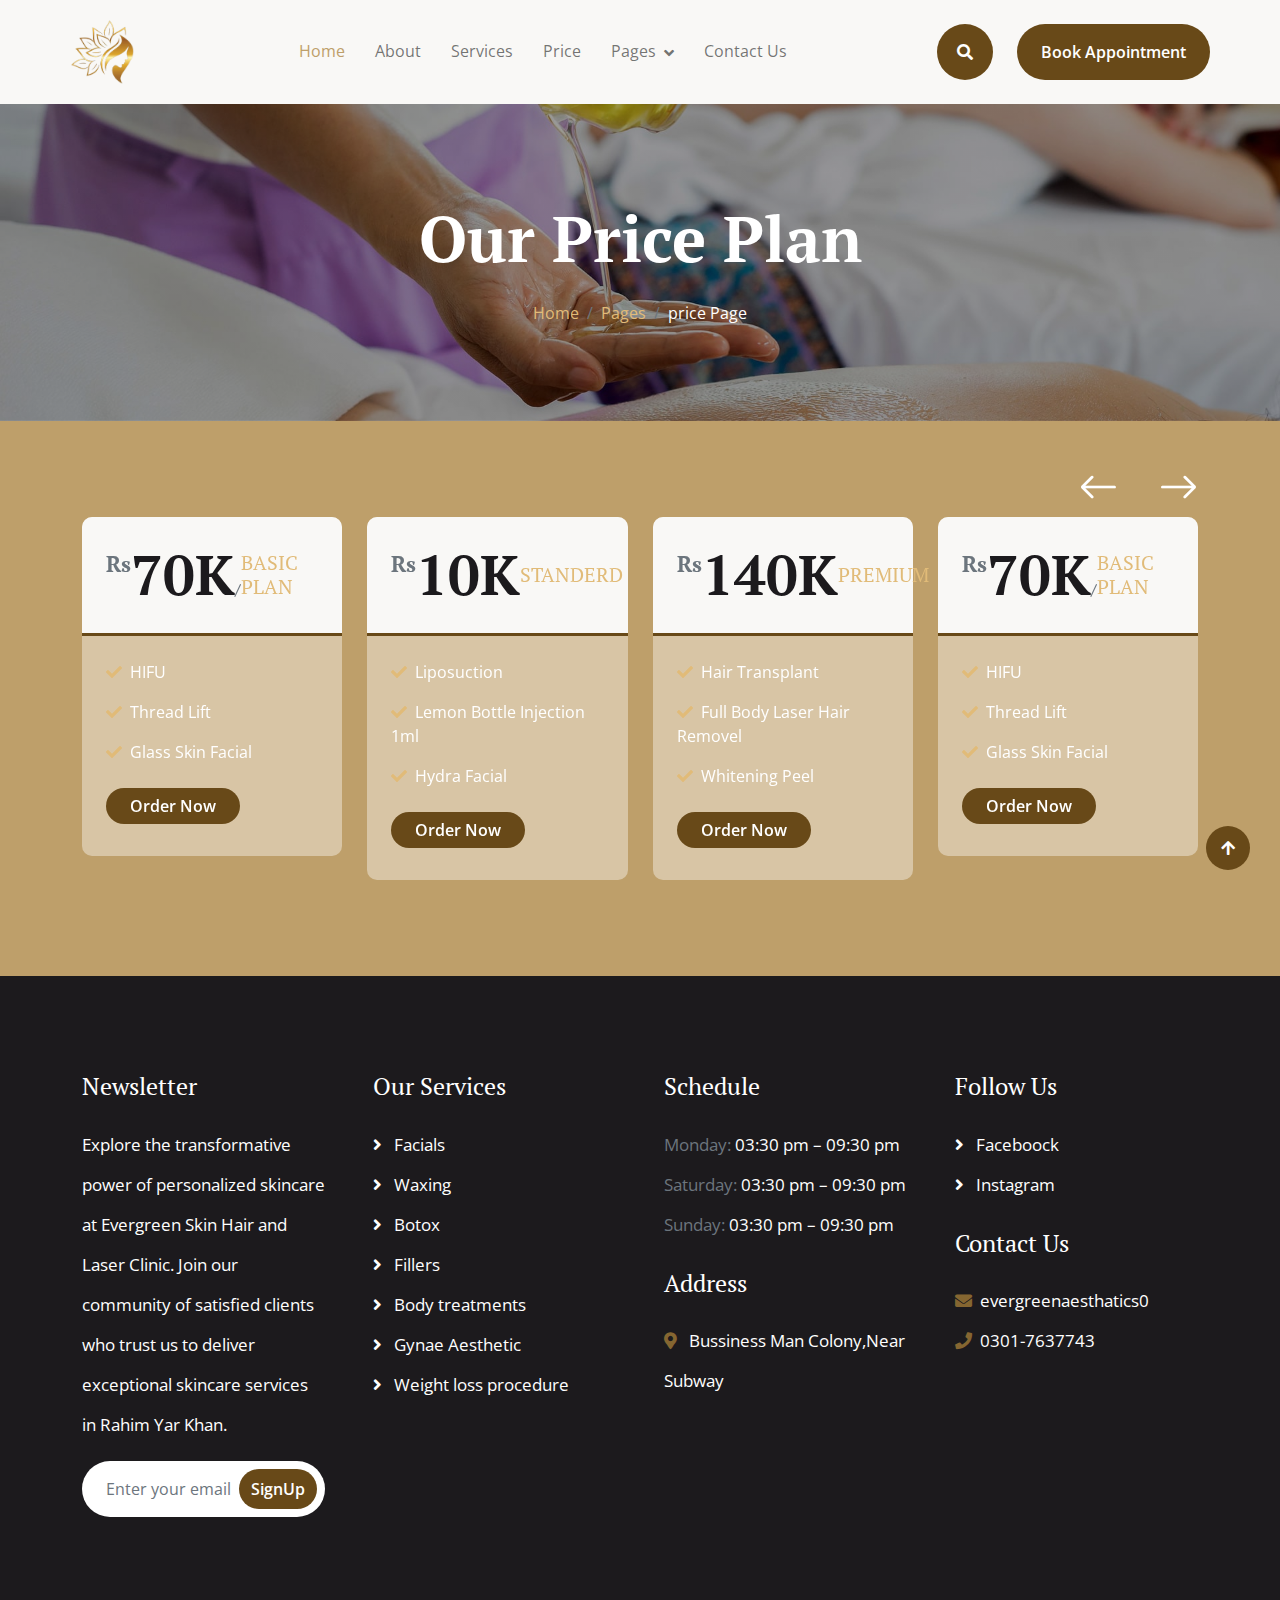
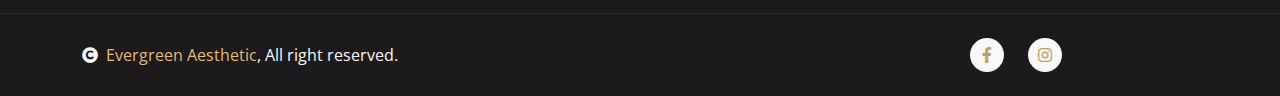
<file: price.html>
<!DOCTYPE html>
<html lang="en">

    <head>
        <meta charset="utf-8">
        <title>Evergreen Aesthetic</title>
        <meta content="width=device-width, initial-scale=1.0" name="viewport">
        <meta name="description" content="Welcome to Evergreen Aesthetic, your premier destination for personalized skincare solutions in Rahim Yar Khan. Founded with a passion for enhancing natural beauty and promoting healthy skin, we pride ourselves on offering a comprehensive range of advanced skincare treatments tailored to meet your unique needs.">
        <meta name="keywords" content="beauty,skin care,hair,treatment,skin">
        <meta name="author" content="Muhammad Younus">

        <!-- Google Web Fonts -->
        <link rel="preconnect" href="https://fonts.googleapis.com">
        <link rel="preconnect" href="https://fonts.gstatic.com" crossorigin>
        <link href="https://fonts.googleapis.com/css2?family=Open+Sans:wght@400;600&family=PT+Serif:wght@400;700&display=swap" rel="stylesheet"> 

        <!-- Icon Font Stylesheet -->
        <link rel="stylesheet" href="https://use.fontawesome.com/releases/v5.15.4/css/all.css"/>
        <link href="https://cdn.jsdelivr.net/npm/bootstrap-icons@1.4.1/font/bootstrap-icons.css" rel="stylesheet">

        <!-- Libraries Stylesheet -->
        <link href="lib/animate/animate.min.css" rel="stylesheet">
        <link href="lib/lightbox/css/lightbox.min.css" rel="stylesheet">
        <link href="lib/owlcarousel/assets/owl.carousel.min.css" rel="stylesheet">


        <!-- Customized Bootstrap Stylesheet -->
        <link href="css/bootstrap.min.css" rel="stylesheet">

        <!-- Template Stylesheet -->
        <link href="css/style.css" rel="stylesheet">
    </head>

    <body>

        <!-- Spinner Start -->
        <div id="spinner" class="show w-100 vh-100 bg-white position-fixed translate-middle top-50 start-50  d-flex align-items-center justify-content-center">
            <div class="spinner-grow text-primary" role="status"></div>
        </div>
        <!-- Spinner End -->


        <!-- Navbar start -->
        <div class="container-fluid sticky-top px-0">
            <div class="container-fluid bg-light">
                <div class="container px-0">
                    <nav class="navbar navbar-light navbar-expand-xl">
                        <a href="index.html" class="navbar-brand logo">
                            <img src="img/logo.png" alt="">
                        </a>
                        <button class="navbar-toggler py-2 px-3" type="button" data-bs-toggle="collapse" data-bs-target="#navbarCollapse">
                            <span class="fa fa-bars text-primary"></span>
                        </button>
                        <div class="collapse navbar-collapse bg-light py-3" id="navbarCollapse">
                            <div class="navbar-nav mx-auto border-top">
                                <a href="index.html" class="nav-item nav-link active">Home</a>
                                <a href="about.html" class="nav-item nav-link">About</a>
                                <a href="service.html" class="nav-item nav-link">Services</a>
                                <a href="price.html" class="nav-item nav-link">Price</a>
                                <div class="nav-item dropdown">
                                    <a href="#" class="nav-link dropdown-toggle" data-bs-toggle="dropdown">Pages</a>
                                    <div class="dropdown-menu m-0 bg-secondary rounded-0">
                                        <a href="team.html" class="dropdown-item">Our Specialist</a>
                                        <a href="testimonial.html" class="dropdown-item">Testimonial</a>
                                        <a href="gallery.html" class="dropdown-item">Gallery</a>
                                        <a href="appointment.html" class="dropdown-item">Appointment</a>
                                    </div>
                                </div>
                                <a href="contact.html" class="nav-item nav-link">Contact Us</a>
                            </div>
                            <div class="d-flex align-items-center flex-nowrap pt-xl-0">
                                <button class="btn-search btn btn-primary btn-primary-outline-0 rounded-circle btn-lg-square" data-bs-toggle="modal" data-bs-target="#searchModal"><i class="fas fa-search"></i></button>
                                <a href="appointment.html" class="btn btn-primary btn-primary-outline-0 rounded-pill py-3 px-4 ms-4">Book Appointment</a>
                            </div>
                        </div>
                    </nav>
                </div>
            </div>
        </div>
    
         


        <!-- Modal Search Start -->
        <div class="modal fade" id="searchModal" tabindex="-1" aria-labelledby="exampleModalLabel" aria-hidden="true">
            <div class="modal-dialog modal-fullscreen">
                <div class="modal-content rounded-0">
                    <div class="modal-header">
                        <h5 class="modal-title" id="exampleModalLabel">Search by keyword</h5>
                        <button type="button" class="btn-close" data-bs-dismiss="modal" aria-label="Close"></button>
                    </div>
                    <div class="modal-body d-flex align-items-center">
                        <div class="input-group w-75 mx-auto d-flex">
                            <input type="search" class="form-control p-3" placeholder="keywords" aria-describedby="search-icon-1">
                            <span id="search-icon-1" class="input-group-text p-3"><i class="fa fa-search"></i></span>
                        </div>
                    </div>
                </div>
            </div>
        </div>
        <!-- Modal Search End -->



        <!-- Header Start -->
        <div class="container-fluid bg-breadcrumb py-5">
            <div class="container text-center py-5">
                <h3 class="text-white display-3 mb-4">Our Price Plan</h1>
                <ol class="breadcrumb justify-content-center mb-0">
                    <li class="breadcrumb-item"><a href="index.html">Home</a></li>
                    <li class="breadcrumb-item"><a href="#">Pages</a></li>
                    <li class="breadcrumb-item active text-white">price Page</li>
                </ol>    
            </div>
        </div>
        <!-- Header End -->

        
        <!-- Pricing Start -->
        <div class="container-fluid pricing py-5" style="background: var(--bs-primary);">
            <div class="container py-5">
                <div class="owl-carousel pricing-carousel">

                    <div class="pricing-item">
                        <div class="rounded pricing-content">
                            <div class="d-flex align-items-center justify-content-between bg-light rounded-top border-3 border-bottom border-primary p-4">
                                <h1 class="display-4 mb-0">
                                    <small class="align-top text-muted" style="font-size: 22px; line-height: 45px;">Rs</small>70K<small class="text-muted" style="font-size: 16px; line-height: 40px;">/</small>
                                </h1>
                                <h5 class="text-primary text-uppercase m-0">Basic Plan</h5>
                            </div>
                            <div class="p-4">
                                <p><i class="fa fa-check text-primary me-2"></i>HIFU</p>
                                <p><i class="fa fa-check text-primary me-2"></i>Thread Lift</p>
                                <p><i class="fa fa-check text-primary me-2"></i>Glass Skin Facial</p>
                                
                                <a href="" class="btn btn-primary btn-primary-outline-0 rounded-pill my-2 px-4">Order Now</a>
                            </div>
                        </div>
                    </div>
                    <div class="pricing-item">
                        <div class="pricing-content rounded">
                            <div class="d-flex align-items-center justify-content-between bg-light rounded-top border-3 border-bottom border-primary p-4">
                                <h1 class="display-4 mb-0">
                                    <small class="align-top text-muted" style="font-size: 22px; line-height: 45px;">Rs</small>10K<small class="text-muted" style="font-size: 16px; line-height: 40px;"></small>
                                </h1>
                                <h5 class="text-primary text-uppercase m-0">Standerd</h5>
                            </div>
                            <div class="p-4">
                                <p><i class="fa fa-check text-primary me-2"></i>Liposuction</p>
                                <p><i class="fa fa-check text-primary me-2"></i>Lemon Bottle Injection 1ml</p>
                                <p><i class="fa fa-check text-primary me-2"></i>Hydra Facial</p>
                                <a href="" class="btn btn-primary btn-primary-outline-0 rounded-pill my-2 px-4">Order Now</a>
                            </div>
                        </div>
                    </div>
                    <div class="pricing-item">
                        <div class="pricing-content rounded">
                            <div class="d-flex align-items-center justify-content-between bg-light rounded-top border-3 border-bottom border-primary p-4">
                                <h1 class="display-4 mb-0">
                                    <small class="align-top text-muted" style="font-size: 22px; line-height: 45px;">Rs</small>140K<small class="text-muted" style="font-size: 16px; line-height: 40px;"></small>
                                </h1>
                                <h5 class="text-primary text-uppercase m-0">Premium</h5>
                            </div>
                            <div class="p-4">
                                <p><i class="fa fa-check text-primary me-2"></i>Hair Transplant</p>
                                <p><i class="fa fa-check text-primary me-2"></i>Full Body Laser Hair Removel</p>
                                <p><i class="fa fa-check text-primary me-2"></i>Whitening Peel</p>
                                <a href="" class="btn btn-primary btn-primary-outline-0 rounded-pill my-2 px-4">Order Now</a>
                            </div>
                        </div>
                    </div>
                    
                </div>
            </div>
        </div>
        <!-- Pricing End -->



      <!-- Footer Start -->
      <div class="container-fluid footer py-5">
        <div class="container py-5">
            <div class="row g-5">
                <div class="col-md-6 col-lg-6 col-xl-3">
                    <div class="footer-item">
                        <h4 class="mb-4 text-white">Newsletter</h4>
                        <p class="text-white">Explore the transformative power of personalized skincare at Evergreen Skin Hair and Laser Clinic. Join our community of satisfied clients who trust us to deliver exceptional skincare services in Rahim Yar Khan.</p>
                        <div class="position-relative mx-auto rounded-pill">
                            <input class="form-control rounded-pill border-0 w-100 py-3 ps-4 pe-5" type="text" placeholder="Enter your email">
                            <button type="button" class="btn btn-primary btn-primary-outline-0 rounded-pill position-absolute top-0 end-0 py-2 mt-2 me-2">SignUp</button>
                        </div>
                    </div>
                </div>
                <div class="col-md-6 col-lg-6 col-xl-3">
                    <div class="footer-item d-flex flex-column">
                        <h4 class="mb-4 text-white">Our Services</h4>
                        <a href=""><i class="fas fa-angle-right me-2"></i> Facials</a>
                        <a href=""><i class="fas fa-angle-right me-2"></i> Waxing</a>
                        <a href=""><i class="fas fa-angle-right me-2"></i> Botox</a>
                        <a href=""><i class="fas fa-angle-right me-2"></i> Fillers</a>
                        <a href=""><i class="fas fa-angle-right me-2"></i> Body treatments</a>
                        <a href=""><i class="fas fa-angle-right me-2"></i> Gynae Aesthetic</a>
                        <a href=""><i class="fas fa-angle-right me-2"></i> Weight loss procedure</a>
                    </div>
                </div>
                <div class="col-md-6 col-lg-6 col-xl-3">
                    <div class="footer-item d-flex flex-column">
                        <h4 class="mb-4 text-white">Schedule</h4>
                        <p class="text-muted mb-0">Monday: <span class="text-white"> 03:30 pm – 09:30 pm</span></p>
                        <p class="text-muted mb-0">Saturday: <span class="text-white"> 03:30 pm – 09:30 pm</span></p>
                        <p class="text-muted mb-0">Sunday: <span class="text-white"> 03:30 pm – 09:30 pm</span></p>
                        <h4 class="my-4 text-white">Address</h4>
                        <p class="mb-0"><i class="fas fa-map-marker-alt text-secondary me-2"></i> Bussiness Man Colony,Near Subway</p>
                    </div>
                </div>
                <div class="col-md-6 col-lg-6 col-xl-3">
                    <div class="footer-item d-flex flex-column">
                        <h4 class="mb-4 text-white">Follow Us</h4>
                        <a href="https://www.facebook.com/Evergreenhairandskinclinicryk"><i class="fas fa-angle-right me-2"></i> Faceboock</a>
                        <a href="https://www.instagram.com/evergreenaestheticclinic?igsh=Zmo3OHo4Z2R1YzVt&utm_source=qr"><i class="fas fa-angle-right me-2"></i> Instagram</a>
                        <h4 class="my-4 text-white">Contact Us</h4>
                        <p class="mb-0"><i class="fas fa-envelope text-secondary me-2"></i>evergreenaesthatics0</p>
                        <p class="mb-0"><i class="fas fa-phone text-secondary me-2"></i>0301-7637743</p>
                    </div>
                </div>
            </div>
        </div>
    </div>
    <!-- Footer End -->



    <!-- Copyright Start -->
    <div class="container-fluid copyright py-4">
        <div class="container">
            <div class="row g-4 align-items-center">
                <div class="col-md-4 text-center text-md-start mb-md-0">
                    <span class="text-light"><a href="#"><i class="fas fa-copyright text-light me-2"></i>Evergreen Aesthetic</a>, All right reserved.</span>
                </div>
                <div class="col-md-4">
                   
                </div>
                <div class="col-md-4 text-center text-md-end text-white">
                    <div class="d-flex justify-content-center gap-3">
                        <a href="https://www.facebook.com/Evergreenhairandskinclinicryk" class="btn btn-light btn-light-outline-0 btn-sm-square rounded-circle me-2"><i class="fab fa-facebook-f"></i></a>
                        <a href="https://www.instagram.com/evergreenaestheticclinic?igsh=Zmo3OHo4Z2R1YzVt&utm_source=qr" class="btn btn-light btn-light-outline-0 btn-sm-square rounded-circle me-2"><i class="fab fa-instagram"></i></a>
                    </div>

                </div>
            </div>
        </div>
    </div>
    <!-- Copyright End -->



        <!-- Back to Top -->
        <a href="#" class="btn btn-primary btn-primary-outline-0 btn-md-square rounded-circle back-to-top"><i class="fa fa-arrow-up"></i></a>   

        
    <!-- JavaScript Libraries -->
    <script src="https://ajax.googleapis.com/ajax/libs/jquery/3.6.4/jquery.min.js"></script>
    <script src="https://cdn.jsdelivr.net/npm/bootstrap@5.0.0/dist/js/bootstrap.bundle.min.js"></script>
    <script src="lib/wow/wow.min.js"></script>
    <script src="lib/easing/easing.min.js"></script>
    <script src="lib/waypoints/waypoints.min.js"></script>
    <script src="lib/counterup/counterup.min.js"></script>
    <script src="lib/lightbox/js/lightbox.min.js"></script>
    <script src="lib/owlcarousel/owl.carousel.min.js"></script>

    <!-- Template Javascript -->
    <script src="js/main.js"></script>
    </body>

</html>
</file>
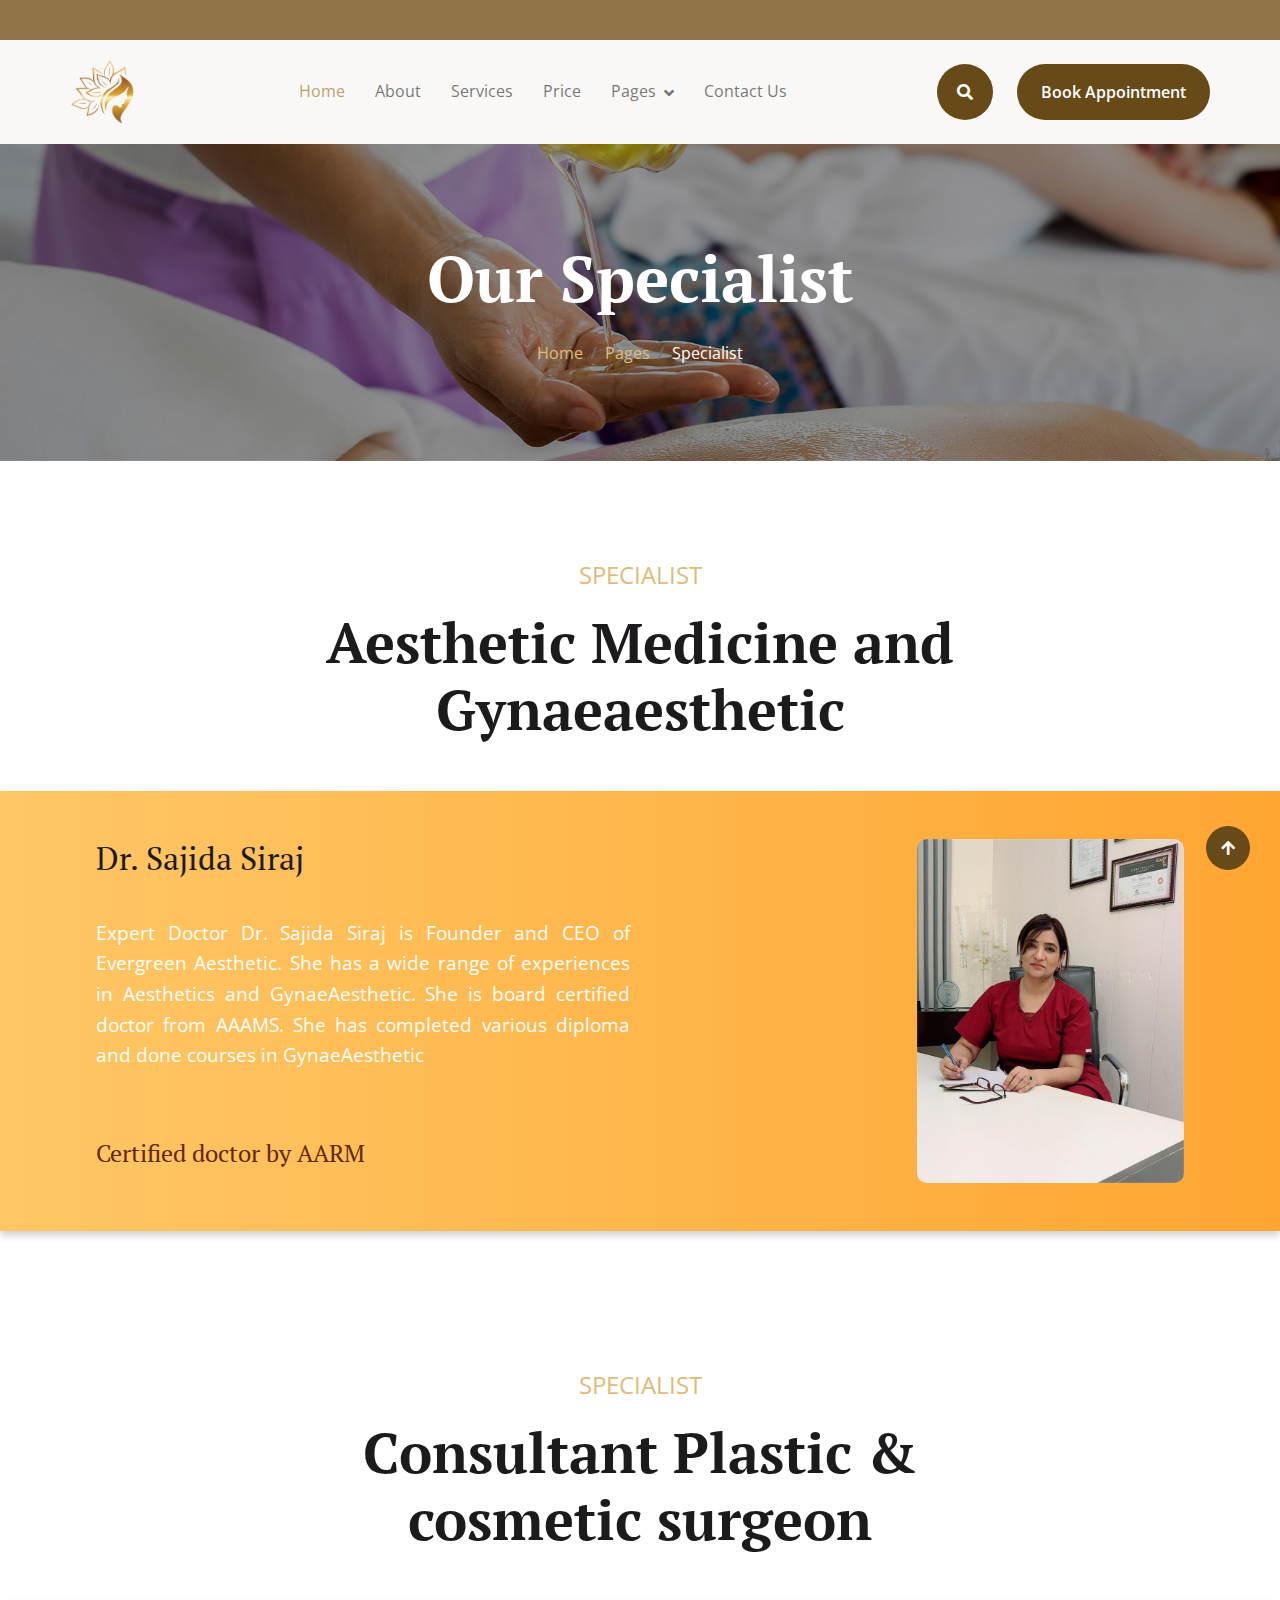
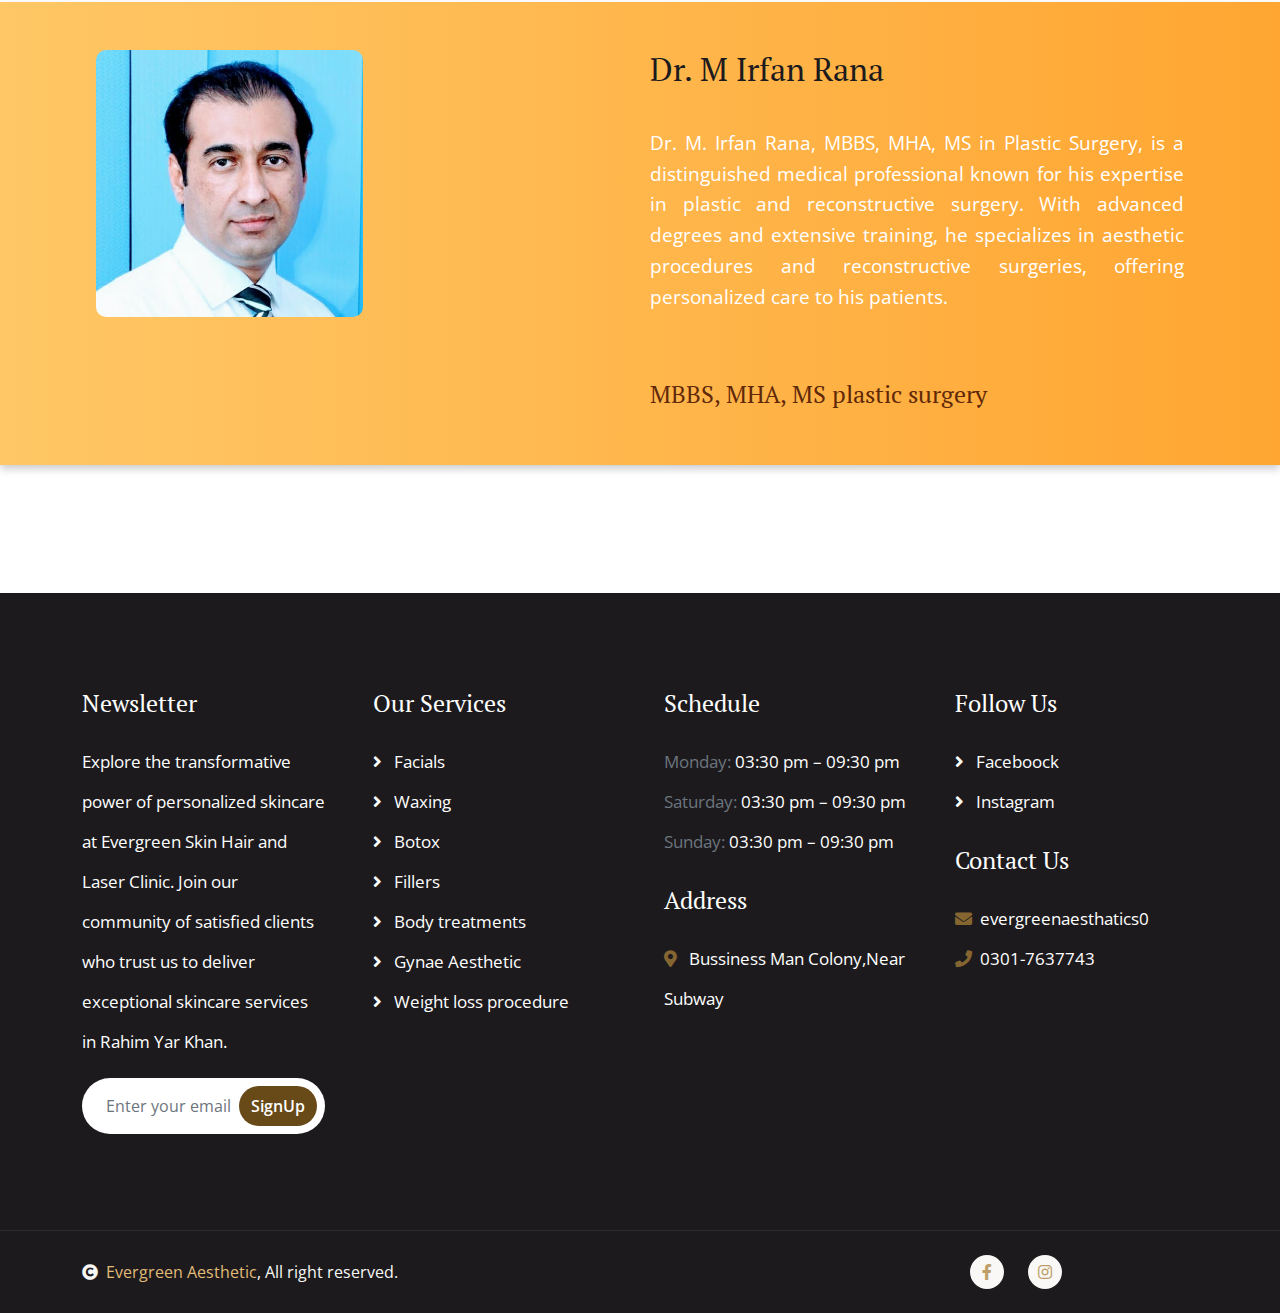
<file: team.html>
<!DOCTYPE html>
<html lang="en">

    <head>
        <meta charset="utf-8">
        <title>Evergreen Aesthetic</title>
        <meta content="width=device-width, initial-scale=1.0" name="viewport">
        <meta name="description" content="Welcome to Evergreen Aesthetic, your premier destination for personalized skincare solutions in Rahim Yar Khan. Founded with a passion for enhancing natural beauty and promoting healthy skin, we pride ourselves on offering a comprehensive range of advanced skincare treatments tailored to meet your unique needs.">
        <meta name="keywords" content="beauty,skin care,hair,treatment,skin">
        <meta name="author" content="Muhammad Younus">

        <!-- Google Web Fonts -->
        <link rel="preconnect" href="https://fonts.googleapis.com">
        <link rel="preconnect" href="https://fonts.gstatic.com" crossorigin>
        <link href="https://fonts.googleapis.com/css2?family=Open+Sans:wght@400;600&family=PT+Serif:wght@400;700&display=swap" rel="stylesheet"> 

        <!-- Icon Font Stylesheet -->
        <link rel="stylesheet" href="https://use.fontawesome.com/releases/v5.15.4/css/all.css"/>
        <link href="https://cdn.jsdelivr.net/npm/bootstrap-icons@1.4.1/font/bootstrap-icons.css" rel="stylesheet">

        <!-- Libraries Stylesheet -->
        <link href="lib/animate/animate.min.css" rel="stylesheet">
        <link href="lib/lightbox/css/lightbox.min.css" rel="stylesheet">
        <link href="lib/owlcarousel/assets/owl.carousel.min.css" rel="stylesheet">


        <!-- Customized Bootstrap Stylesheet -->
        <link href="css/bootstrap.min.css" rel="stylesheet">

        <!-- Template Stylesheet -->
        <link href="css/style.css" rel="stylesheet">
    </head>

    <body>

        <!-- Spinner Start -->
        <div id="spinner" class="show w-100 vh-100 bg-white position-fixed translate-middle top-50 start-50  d-flex align-items-center justify-content-center">
            <div class="spinner-grow text-primary" role="status"></div>
        </div>
        <!-- Spinner End -->


        <!-- Navbar start -->
        <div class="container-fluid">
            <div class="row" style="padding: none; margin: none;background-color: #917547;">
                <div class="col-12">
                     <div class="marquee">
                                    <span> <<< Welcome to our Evergreen Skin Hair and Laser Clinic <<<</span>
                                </div>
                </div>
            </div>
            </div>
    
            <!-- Navbar start -->
            <div class="container-fluid sticky-top px-0">
                <div class="container-fluid bg-light">
                    <div class="container px-0">
                        <nav class="navbar navbar-light navbar-expand-xl">
                            <a href="index.html" class="navbar-brand logo">
                                <img src="img/logo.png" alt="">
                            </a>
                            <button class="navbar-toggler py-2 px-3" type="button" data-bs-toggle="collapse" data-bs-target="#navbarCollapse">
                                <span class="fa fa-bars text-primary"></span>
                            </button>
                            <div class="collapse navbar-collapse bg-light py-3" id="navbarCollapse">
                                <div class="navbar-nav mx-auto border-top">
                                    <a href="index.html" class="nav-item nav-link active">Home</a>
                                    <a href="about.html" class="nav-item nav-link">About</a>
                                    <a href="service.html" class="nav-item nav-link">Services</a>
                                    <a href="price.html" class="nav-item nav-link">Price</a>
                                    <div class="nav-item dropdown">
                                        <a href="#" class="nav-link dropdown-toggle" data-bs-toggle="dropdown">Pages</a>
                                        <div class="dropdown-menu m-0 bg-secondary rounded-0">
                                            <a href="team.html" class="dropdown-item">Our Specialist</a>
                                            <a href="testimonial.html" class="dropdown-item">Testimonial</a>
                                            <a href="gallery.html" class="dropdown-item">Gallery</a>
                                            <a href="appointment.html" class="dropdown-item">Appointment</a>
                                        </div>
                                    </div>
                                    <a href="contact.html" class="nav-item nav-link">Contact Us</a>
                                </div>
                                <div class="d-flex align-items-center flex-nowrap pt-xl-0">
                                    <button class="btn-search btn btn-primary btn-primary-outline-0 rounded-circle btn-lg-square" data-bs-toggle="modal" data-bs-target="#searchModal"><i class="fas fa-search"></i></button>
                                    <a href="appointment.html" class="btn btn-primary btn-primary-outline-0 rounded-pill py-3 px-4 ms-4">Book Appointment</a>
                                </div>
                            </div>
                        </nav>
                    </div>
                </div>
            </div>
        <!-- Navbar End -->


        <!-- Modal Search Start -->
        <div class="modal fade" id="searchModal" tabindex="-1" aria-labelledby="exampleModalLabel" aria-hidden="true">
            <div class="modal-dialog modal-fullscreen">
                <div class="modal-content rounded-0">
                    <div class="modal-header">
                        <h5 class="modal-title" id="exampleModalLabel">Search by keyword</h5>
                        <button type="button" class="btn-close" data-bs-dismiss="modal" aria-label="Close"></button>
                    </div>
                    <div class="modal-body d-flex align-items-center">
                        <div class="input-group w-75 mx-auto d-flex">
                            <input type="search" class="form-control p-3" placeholder="keywords" aria-describedby="search-icon-1">
                            <span id="search-icon-1" class="input-group-text p-3"><i class="fa fa-search"></i></span>
                        </div>
                    </div>
                </div>
            </div>
        </div>
        <!-- Modal Search End -->



        <!-- Header Start -->
        <div class="container-fluid bg-breadcrumb py-5">
            <div class="container text-center py-5">
                <h3 class="text-white display-3 mb-4">Our Specialist</h1>
                <ol class="breadcrumb justify-content-center mb-0">
                    <li class="breadcrumb-item"><a href="index.html">Home</a></li>
                    <li class="breadcrumb-item"><a href="#">Pages</a></li>
                    <li class="breadcrumb-item active text-white">Specialist</li>
                </ol>    
            </div>
        </div>
        <!-- Header End -->

        
         <!-- Team Start -->
         <div class="container-fluid pt-5 team">
            <div class="container pt-5">
                <div class="text-center mx-auto mb-5" style="max-width: 800px;">
                    <p class="fs-4 text-uppercase text-primary">Specialist</p>
                    <h1 class="display-4 mb-4">Aesthetic Medicine and Gynaeaesthetic</h1>
                </div>
                
            </div>
        </div>

        <div class="spa-beauty-section">
            <div class="content">
                <h2>Dr. Sajida Siraj</h2>
                <p>Expert Doctor Dr. Sajida Siraj is Founder and CEO of Evergreen Aesthetic. She has a wide range of experiences in Aesthetics and GynaeAesthetic. 
                    She is board certified doctor from AAAMS. She has completed various diploma and done courses in GynaeAesthetic 
                    </p>
                <h5>Certified doctor by AARM</h5>
            </div>
            <div class="image">
                <img src="img/team-1.jpg" alt="Dr. Jane Doe">
            </div>
        </div>
      <!-- --- docter-2----- -->

      <div class="container-fluid pt-1 team">
        <div class="container pt-1">
            <div class="text-center mx-auto mb-5" style="max-width: 800px;">
                <p class="fs-4 text-uppercase text-primary">Specialist</p>
                <h1 class="display-4 mb-4">Consultant Plastic & cosmetic surgeon</h1>
            </div>
            
        </div>
    </div>

    <div class="spa-beauty-section">
        <div class="image image-2">
            <img src="img/docter-2.jpg" alt="Dr. Jane Doe">
        </div>
        <div class="content">
            <h2>Dr. M Irfan Rana </h2>
            <p>Dr. M. Irfan Rana, MBBS, MHA, MS in Plastic Surgery, is a distinguished medical professional known for his expertise in plastic and reconstructive surgery. With advanced degrees and extensive training, he specializes in aesthetic procedures and reconstructive surgeries, offering personalized care to his patients. 
                </p>
            <h5>MBBS, MHA, MS plastic surgery</h5>
        </div>
       
    </div>
        
        <!-- Team End -->



       <!-- Footer Start -->
       <div class="container-fluid footer py-5">
        <div class="container py-5">
            <div class="row g-5">
                <div class="col-md-6 col-lg-6 col-xl-3">
                    <div class="footer-item">
                        <h4 class="mb-4 text-white">Newsletter</h4>
                        <p class="text-white">Explore the transformative power of personalized skincare at Evergreen Skin Hair and Laser Clinic. Join our community of satisfied clients who trust us to deliver exceptional skincare services in Rahim Yar Khan.</p>
                        <div class="position-relative mx-auto rounded-pill">
                            <input class="form-control rounded-pill border-0 w-100 py-3 ps-4 pe-5" type="text" placeholder="Enter your email">
                            <button type="button" class="btn btn-primary btn-primary-outline-0 rounded-pill position-absolute top-0 end-0 py-2 mt-2 me-2">SignUp</button>
                        </div>
                    </div>
                </div>
                <div class="col-md-6 col-lg-6 col-xl-3">
                    <div class="footer-item d-flex flex-column">
                        <h4 class="mb-4 text-white">Our Services</h4>
                        <a href=""><i class="fas fa-angle-right me-2"></i> Facials</a>
                        <a href=""><i class="fas fa-angle-right me-2"></i> Waxing</a>
                        <a href=""><i class="fas fa-angle-right me-2"></i> Botox</a>
                        <a href=""><i class="fas fa-angle-right me-2"></i> Fillers</a>
                        <a href=""><i class="fas fa-angle-right me-2"></i> Body treatments</a>
                        <a href=""><i class="fas fa-angle-right me-2"></i> Gynae Aesthetic</a>
                        <a href=""><i class="fas fa-angle-right me-2"></i> Weight loss procedure</a>
                    </div>
                </div>
                <div class="col-md-6 col-lg-6 col-xl-3">
                    <div class="footer-item d-flex flex-column">
                        <h4 class="mb-4 text-white">Schedule</h4>
                        <p class="text-muted mb-0">Monday: <span class="text-white"> 03:30 pm – 09:30 pm</span></p>
                        <p class="text-muted mb-0">Saturday: <span class="text-white"> 03:30 pm – 09:30 pm</span></p>
                        <p class="text-muted mb-0">Sunday: <span class="text-white"> 03:30 pm – 09:30 pm</span></p>
                        <h4 class="my-4 text-white">Address</h4>
                        <p class="mb-0"><i class="fas fa-map-marker-alt text-secondary me-2"></i> Bussiness Man Colony,Near Subway</p>
                    </div>
                </div>
                <div class="col-md-6 col-lg-6 col-xl-3">
                    <div class="footer-item d-flex flex-column">
                        <h4 class="mb-4 text-white">Follow Us</h4>
                        <a href="https://www.facebook.com/Evergreenhairandskinclinicryk"><i class="fas fa-angle-right me-2"></i> Faceboock</a>
                        <a href="https://www.instagram.com/evergreenaestheticclinic?igsh=Zmo3OHo4Z2R1YzVt&utm_source=qr"><i class="fas fa-angle-right me-2"></i> Instagram</a>
                        <h4 class="my-4 text-white">Contact Us</h4>
                        <p class="mb-0"><i class="fas fa-envelope text-secondary me-2"></i>evergreenaesthatics0</p>
                        <p class="mb-0"><i class="fas fa-phone text-secondary me-2"></i>0301-7637743</p>
                    </div>
                </div>
            </div>
        </div>
    </div>
    <!-- Footer End -->



    <!-- Copyright Start -->
    <div class="container-fluid copyright py-4">
        <div class="container">
            <div class="row g-4 align-items-center">
                <div class="col-md-4 text-center text-md-start mb-md-0">
                    <span class="text-light"><a href="#"><i class="fas fa-copyright text-light me-2"></i>Evergreen Aesthetic</a>, All right reserved.</span>
                </div>
                <div class="col-md-4">
                   
                </div>
                <div class="col-md-4 text-center text-md-end text-white">
                    <div class="d-flex justify-content-center gap-3">
                        <a href="https://www.facebook.com/Evergreenhairandskinclinicryk" class="btn btn-light btn-light-outline-0 btn-sm-square rounded-circle me-2"><i class="fab fa-facebook-f"></i></a>
                        <a href="https://www.instagram.com/evergreenaestheticclinic?igsh=Zmo3OHo4Z2R1YzVt&utm_source=qr" class="btn btn-light btn-light-outline-0 btn-sm-square rounded-circle me-2"><i class="fab fa-instagram"></i></a>
                    </div>

                </div>
            </div>
        </div>
    </div>
    <!-- Copyright End -->



        <!-- Back to Top -->
        <a href="#" class="btn btn-primary btn-primary-outline-0 btn-md-square rounded-circle back-to-top"><i class="fa fa-arrow-up"></i></a>   

        
    <!-- JavaScript Libraries -->
    <script src="https://ajax.googleapis.com/ajax/libs/jquery/3.6.4/jquery.min.js"></script>
    <script src="https://cdn.jsdelivr.net/npm/bootstrap@5.0.0/dist/js/bootstrap.bundle.min.js"></script>
    <script src="lib/wow/wow.min.js"></script>
    <script src="lib/easing/easing.min.js"></script>
    <script src="lib/waypoints/waypoints.min.js"></script>
    <script src="lib/counterup/counterup.min.js"></script>
    <script src="lib/lightbox/js/lightbox.min.js"></script>
    <script src="lib/owlcarousel/owl.carousel.min.js"></script>

    <!-- Template Javascript -->
    <script src="js/main.js"></script>
    </body>

</html>
</file>
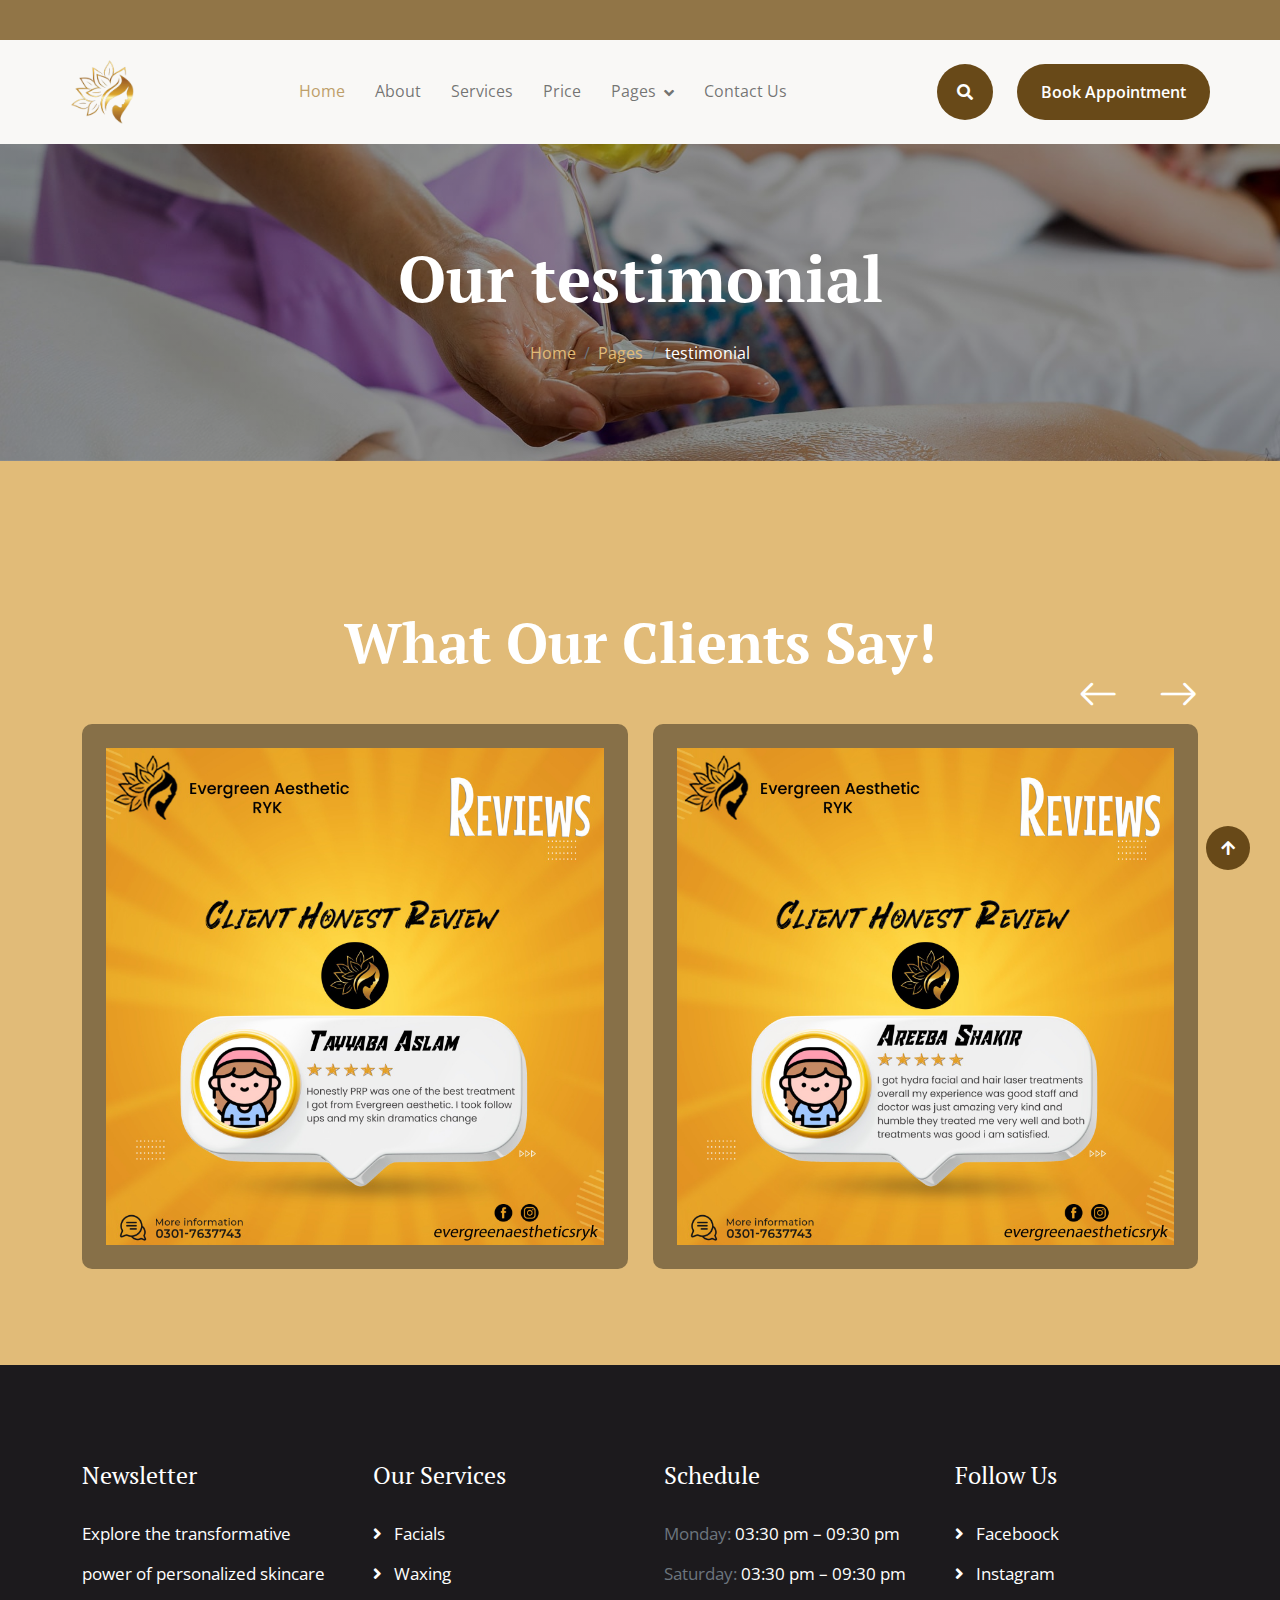
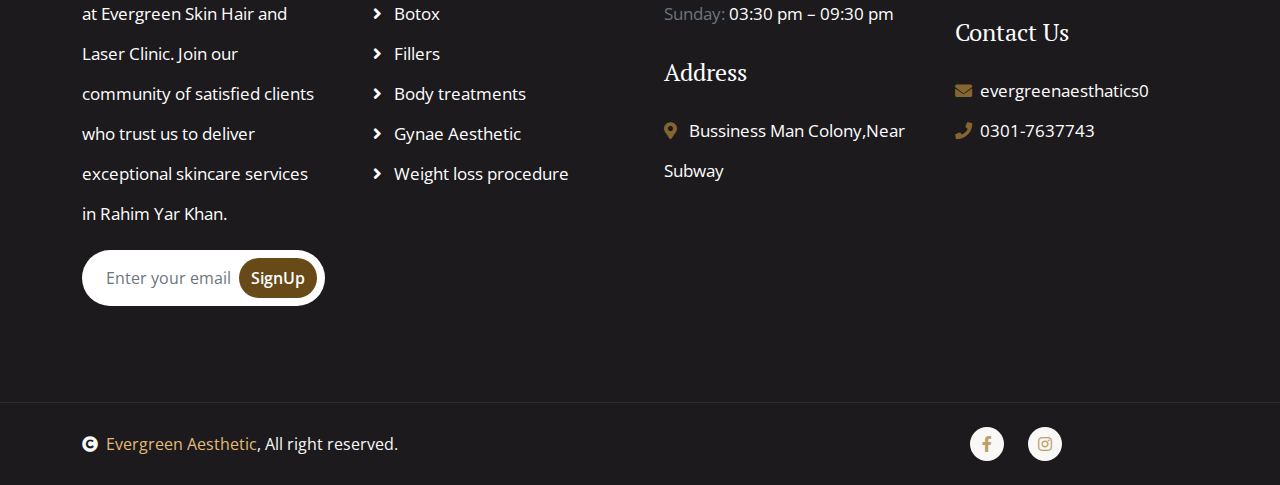
<file: testimonial.html>
<!DOCTYPE html>
<html lang="en">

    <head>
        <meta charset="utf-8">
        <title>Evergreen Aesthetic</title>
        <meta content="width=device-width, initial-scale=1.0" name="viewport">
        <meta name="description" content="Welcome to Evergreen Aesthetic, your premier destination for personalized skincare solutions in Rahim Yar Khan. Founded with a passion for enhancing natural beauty and promoting healthy skin, we pride ourselves on offering a comprehensive range of advanced skincare treatments tailored to meet your unique needs.">
        <meta name="keywords" content="beauty,skin care,hair,treatment,skin">
        <meta name="author" content="Muhammad Younus">

        <!-- Google Web Fonts -->
        <link rel="preconnect" href="https://fonts.googleapis.com">
        <link rel="preconnect" href="https://fonts.gstatic.com" crossorigin>
        <link href="https://fonts.googleapis.com/css2?family=Open+Sans:wght@400;600&family=PT+Serif:wght@400;700&display=swap" rel="stylesheet"> 

        <!-- Icon Font Stylesheet -->
        <link rel="stylesheet" href="https://use.fontawesome.com/releases/v5.15.4/css/all.css"/>
        <link href="https://cdn.jsdelivr.net/npm/bootstrap-icons@1.4.1/font/bootstrap-icons.css" rel="stylesheet">

        <!-- Libraries Stylesheet -->
        <link href="lib/animate/animate.min.css" rel="stylesheet">
        <link href="lib/lightbox/css/lightbox.min.css" rel="stylesheet">
        <link href="lib/owlcarousel/assets/owl.carousel.min.css" rel="stylesheet">


        <!-- Customized Bootstrap Stylesheet -->
        <link href="css/bootstrap.min.css" rel="stylesheet">

        <!-- Template Stylesheet -->
        <link href="css/style.css" rel="stylesheet">
    </head>

    <body>

        <!-- Spinner Start -->
        <div id="spinner" class="show w-100 vh-100 bg-white position-fixed translate-middle top-50 start-50  d-flex align-items-center justify-content-center">
            <div class="spinner-grow text-primary" role="status"></div>
        </div>
        <!-- Spinner End -->


        <!-- Navbar start -->
        <div class="container-fluid">
            <div class="row" style="padding: none; margin: none;background-color: #917547;">
                <div class="col-12">
                     <div class="marquee">
                                    <span> <<< Welcome to our Evergreen Skin Hair and Laser Clinic <<<</span>
                                </div>
                </div>
            </div>
            </div>
    
            <!-- Navbar start -->
            <div class="container-fluid sticky-top px-0">
                <div class="container-fluid bg-light">
                    <div class="container px-0">
                        <nav class="navbar navbar-light navbar-expand-xl">
                            <a href="index.html" class="navbar-brand logo">
                                <img src="img/logo.png" alt="">
                            </a>
                            <button class="navbar-toggler py-2 px-3" type="button" data-bs-toggle="collapse" data-bs-target="#navbarCollapse">
                                <span class="fa fa-bars text-primary"></span>
                            </button>
                            <div class="collapse navbar-collapse bg-light py-3" id="navbarCollapse">
                                <div class="navbar-nav mx-auto border-top">
                                    <a href="index.html" class="nav-item nav-link active">Home</a>
                                    <a href="about.html" class="nav-item nav-link">About</a>
                                    <a href="service.html" class="nav-item nav-link">Services</a>
                                    <a href="price.html" class="nav-item nav-link">Price</a>
                                    <div class="nav-item dropdown">
                                        <a href="#" class="nav-link dropdown-toggle" data-bs-toggle="dropdown">Pages</a>
                                        <div class="dropdown-menu m-0 bg-secondary rounded-0">
                                            <a href="team.html" class="dropdown-item">Our Specialist</a>
                                            <a href="testimonial.html" class="dropdown-item">Testimonial</a>
                                            <a href="gallery.html" class="dropdown-item">Gallery</a>
                                            <a href="appointment.html" class="dropdown-item">Appointment</a>
                                        </div>
                                    </div>
                                    <a href="contact.html" class="nav-item nav-link">Contact Us</a>
                                </div>
                                <div class="d-flex align-items-center flex-nowrap pt-xl-0">
                                    <button class="btn-search btn btn-primary btn-primary-outline-0 rounded-circle btn-lg-square" data-bs-toggle="modal" data-bs-target="#searchModal"><i class="fas fa-search"></i></button>
                                    <a href="appointment.html" class="btn btn-primary btn-primary-outline-0 rounded-pill py-3 px-4 ms-4">Book Appointment</a>
                                </div>
                            </div>
                        </nav>
                    </div>
                </div>
            </div>
        <!-- Navbar End -->


        <!-- Modal Search Start -->
        <div class="modal fade" id="searchModal" tabindex="-1" aria-labelledby="exampleModalLabel" aria-hidden="true">
            <div class="modal-dialog modal-fullscreen">
                <div class="modal-content rounded-0">
                    <div class="modal-header">
                        <h5 class="modal-title" id="exampleModalLabel">Search by keyword</h5>
                        <button type="button" class="btn-close" data-bs-dismiss="modal" aria-label="Close"></button>
                    </div>
                    <div class="modal-body d-flex align-items-center">
                        <div class="input-group w-75 mx-auto d-flex">
                            <input type="search" class="form-control p-3" placeholder="keywords" aria-describedby="search-icon-1">
                            <span id="search-icon-1" class="input-group-text p-3"><i class="fa fa-search"></i></span>
                        </div>
                    </div>
                </div>
            </div>
        </div>
        <!-- Modal Search End -->



        <!-- Header Start -->
        <div class="container-fluid bg-breadcrumb py-5">
            <div class="container text-center py-5">
                <h3 class="text-white display-3 mb-4">Our testimonial</h1>
                <ol class="breadcrumb justify-content-center mb-0">
                    <li class="breadcrumb-item"><a href="index.html">Home</a></li>
                    <li class="breadcrumb-item"><a href="#">Pages</a></li>
                    <li class="breadcrumb-item active text-white">testimonial</li>
                </ol>    
            </div>
        </div>
        <!-- Header End -->

        
        <!-- Testimonial Start -->
        <div class="container-fluid testimonial py-5" style="background: var(--bs-secondary);">
            <div class="container py-5">
                <div class="text-center mx-auto mb-5" style="max-width: 800px;">
                    <p class="fs-4 text-uppercase text-primary">Testimonial</p>
                    <h1 class="display-4 mb-4 text-white">What Our Clients Say!</h1>
                </div>
                <div class="owl-carousel testimonial-carousel">

                    <div class="testimonial-item rounded p-4">
                        <div class="row">

                            
                            <img src="img/testimonial-1.jpg" class="img-fluid" alt="">
                        </div>
                    </div>
                    <div class="testimonial-item rounded p-4">
                        <div class="row">
                           <img src="img/testimonial-2.jpg" class="img-fluid"  alt="">
                        </div>
                    </div>
                  
                </div>
            </div>
        </div>
        <!-- Testimonial End -->



        <!-- Footer Start -->
        <div class="container-fluid footer py-5">
            <div class="container py-5">
                <div class="row g-5">
                    <div class="col-md-6 col-lg-6 col-xl-3">
                        <div class="footer-item">
                            <h4 class="mb-4 text-white">Newsletter</h4>
                            <p class="text-white">Explore the transformative power of personalized skincare at Evergreen Skin Hair and Laser Clinic. Join our community of satisfied clients who trust us to deliver exceptional skincare services in Rahim Yar Khan.</p>
                            <div class="position-relative mx-auto rounded-pill">
                                <input class="form-control rounded-pill border-0 w-100 py-3 ps-4 pe-5" type="text" placeholder="Enter your email">
                                <button type="button" class="btn btn-primary btn-primary-outline-0 rounded-pill position-absolute top-0 end-0 py-2 mt-2 me-2">SignUp</button>
                            </div>
                        </div>
                    </div>
                    <div class="col-md-6 col-lg-6 col-xl-3">
                        <div class="footer-item d-flex flex-column">
                            <h4 class="mb-4 text-white">Our Services</h4>
                            <a href=""><i class="fas fa-angle-right me-2"></i> Facials</a>
                            <a href=""><i class="fas fa-angle-right me-2"></i> Waxing</a>
                            <a href=""><i class="fas fa-angle-right me-2"></i> Botox</a>
                            <a href=""><i class="fas fa-angle-right me-2"></i> Fillers</a>
                            <a href=""><i class="fas fa-angle-right me-2"></i> Body treatments</a>
                            <a href=""><i class="fas fa-angle-right me-2"></i> Gynae Aesthetic</a>
                            <a href=""><i class="fas fa-angle-right me-2"></i> Weight loss procedure</a>
                        </div>
                    </div>
                    <div class="col-md-6 col-lg-6 col-xl-3">
                        <div class="footer-item d-flex flex-column">
                            <h4 class="mb-4 text-white">Schedule</h4>
                            <p class="text-muted mb-0">Monday: <span class="text-white"> 03:30 pm – 09:30 pm</span></p>
                            <p class="text-muted mb-0">Saturday: <span class="text-white"> 03:30 pm – 09:30 pm</span></p>
                            <p class="text-muted mb-0">Sunday: <span class="text-white"> 03:30 pm – 09:30 pm</span></p>
                            <h4 class="my-4 text-white">Address</h4>
                            <p class="mb-0"><i class="fas fa-map-marker-alt text-secondary me-2"></i> Bussiness Man Colony,Near Subway</p>
                        </div>
                    </div>
                    <div class="col-md-6 col-lg-6 col-xl-3">
                        <div class="footer-item d-flex flex-column">
                            <h4 class="mb-4 text-white">Follow Us</h4>
                            <a href="https://www.facebook.com/Evergreenhairandskinclinicryk"><i class="fas fa-angle-right me-2"></i> Faceboock</a>
                            <a href="https://www.instagram.com/evergreenaestheticclinic?igsh=Zmo3OHo4Z2R1YzVt&utm_source=qr"><i class="fas fa-angle-right me-2"></i> Instagram</a>
                            <h4 class="my-4 text-white">Contact Us</h4>
                            <p class="mb-0"><i class="fas fa-envelope text-secondary me-2"></i>evergreenaesthatics0</p>
                            <p class="mb-0"><i class="fas fa-phone text-secondary me-2"></i>0301-7637743</p>
                        </div>
                    </div>
                </div>
            </div>
        </div>
        <!-- Footer End -->



        <!-- Copyright Start -->
        <div class="container-fluid copyright py-4">
            <div class="container">
                <div class="row g-4 align-items-center">
                    <div class="col-md-4 text-center text-md-start mb-md-0">
                        <span class="text-light"><a href="#"><i class="fas fa-copyright text-light me-2"></i>Evergreen Aesthetic</a>, All right reserved.</span>
                    </div>
                    <div class="col-md-4">
                       
                    </div>
                    <div class="col-md-4 text-center text-md-end text-white">
                        <div class="d-flex justify-content-center gap-3">
                            <a href="https://www.facebook.com/Evergreenhairandskinclinicryk" class="btn btn-light btn-light-outline-0 btn-sm-square rounded-circle me-2"><i class="fab fa-facebook-f"></i></a>
                            <a href="https://www.instagram.com/evergreenaestheticclinic?igsh=Zmo3OHo4Z2R1YzVt&utm_source=qr" class="btn btn-light btn-light-outline-0 btn-sm-square rounded-circle me-2"><i class="fab fa-instagram"></i></a>
                        </div>

                    </div>
                </div>
            </div>
        </div>
        <!-- Copyright End -->



        <!-- Back to Top -->
        <a href="#" class="btn btn-primary btn-primary-outline-0 btn-md-square rounded-circle back-to-top"><i class="fa fa-arrow-up"></i></a>   

        
    <!-- JavaScript Libraries -->
    <script src="https://ajax.googleapis.com/ajax/libs/jquery/3.6.4/jquery.min.js"></script>
    <script src="https://cdn.jsdelivr.net/npm/bootstrap@5.0.0/dist/js/bootstrap.bundle.min.js"></script>
    <script src="lib/wow/wow.min.js"></script>
    <script src="lib/easing/easing.min.js"></script>
    <script src="lib/waypoints/waypoints.min.js"></script>
    <script src="lib/counterup/counterup.min.js"></script>
    <script src="lib/lightbox/js/lightbox.min.js"></script>
    <script src="lib/owlcarousel/owl.carousel.min.js"></script>

    <!-- Template Javascript -->
    <script src="js/main.js"></script>
    </body>

</html>
</file>
<file: css/style.css>
/* ---------- Root veriables --------- */
:root{
--btn-color:#917547;
--btn2-color:#BE9F6A;
--heading-color:#be9f6a;
--h4-color:#E1BB78;
--white-para:#FFFFFF;
--black-para:#2222;
--contrast:#222222;
--box-color:#FBEED3;
--box-back-color:#D5D5D7;

}




/* ---------- navbar-logo ------ */
.logo img{
    height:4rem;
  
}





/* --------- docter-section --------------- */
.spa-beauty-section {
    display: grid;
    grid-template-columns: 1fr 1fr;
    gap: 20px;
    background: linear-gradient(to right, #ffc766, #ffa632);
    box-shadow: 0 4px 8px rgba(0, 0, 0, 0.2);
    width: 100%;
    padding: 3rem 6rem;
    margin-bottom: 8rem;
}

.content {
    color: white;
    display: flex;
    flex-direction: column;
    gap: 2rem;
}

.content h2 {
    margin-top: 0;
    font-size: 2em;
}

.content p {
    text-align: justify;
    font-size: 1.2em;
    line-height: 1.6;
}

.content h5 {
    font-size: 1.5em;
    margin-top: 20px;
    color: #5f2809;
}

.image {
    text-align: right;
}

.image-2{
    text-align: left;
}

.image img {
    width: 50%;
    object-fit: cover;
    border-radius: 10px;
}

@media (max-width: 768px) {
    .spa-beauty-section {
        grid-template-columns: 1fr;
        padding: 2rem;
        text-align: center;
    }

    .image {
        text-align: center;
    }

    .image img {
        width: 80%;
    }
}


/* --------- murquee --------------- */

.marquee {
    width: 100%;
    overflow: hidden;
    white-space: nowrap;
    box-sizing: border-box;
    background-color: var(--btn-color);
    padding: 8px 0px;
}
.marquee span {
    display: inline-block;
    padding-left: 100%;
    animation: marquee 10s linear infinite;
    color: white;
}
.marquee span:nth-child(2) {
    padding-left: 30%; /* Adjust as needed */
}

@keyframes marquee {
    0%   { transform: translate(0, 0); }
    100% { transform: translate(-100%, 0); }
}

/*** Spinner Start ***/
#spinner {
    opacity: 0;
    visibility: hidden;
    transition: opacity .8s ease-out, visibility 0s linear .5s;
    z-index: 99999;
 }

 #spinner.show {
     transition: opacity .8s ease-out, visibility 0s linear .0s;
     visibility: visible;
     opacity: 1;
 }
/*** Spinner End ***/

.back-to-top {
    position: fixed;
    right: 30px;
    bottom: 30px;
    display: flex;
    width: 45px;
    height: 45px;
    align-items: center;
    justify-content: center;
    transition: 0.5s;
    z-index: 99;
}

/*** Button Start ***/
.btn {
    font-weight: 600;
    transition: .5s;
}

.btn-square {
    width: 32px;
    height: 32px;
}

.btn-sm-square {
    width: 34px;
    height: 34px;
}

.btn-md-square {
    width: 44px;
    height: 44px;
}

.btn-lg-square {
    width: 56px;
    height: 56px;
}

.btn-square,
.btn-sm-square,
.btn-md-square,
.btn-lg-square {
    padding: 0;
    display: flex;
    align-items: center;
    justify-content: center;
    font-weight: normal;
}

.btn-primary-outline-0 {
    border: 0;
    color: var(--bs-white) !important;
}

.btn-light-outline-0 {
    border: 0;
    color: var(--bs-primary) !important;
}

.btn-primary-outline-0:hover {
    background: var(--bs-secondary) !important;
    color: var(--bs-white) !important;
}

.btn-light-outline-0:hover {
    background: var(--bs-secondary) !important;
    color: var(--bs-white) !important;
}

/*** Topbar Start ***/
.sticky-top {
    transition: 0.5s;
    background: var(--bs-white);
}

.topbar {
    padding: 10px 0;
    background: var(--bs-secondary) !important;
}

/*** Topbar End ***/

/*** Navbar Start ***/
.navbar .navbar-nav .nav-link {
    padding: 10px 15px;
    font-size: 16px;
    transition: .5s;
}

.navbar .navbar-nav .nav-link:hover,
.navbar .navbar-nav .nav-link.active,
.sticky-top.bg-white .navbar .navbar-nav .nav-link:hover,
.sticky-top.bg-white .navbar .navbar-nav .nav-link.active {
    color: var(--bs-primary);
}

.navbar .dropdown-toggle::after {
    border: none;
    content: "\f107";
    font-family: "Font Awesome 5 Free";
    font-weight: 700;
    vertical-align: middle;
    margin-left: 8px;
}

@media (min-width: 1200px) {
    .navbar .nav-item .dropdown-menu {
        display: block;
        visibility: hidden;
        top: 100%;
        transform: rotateX(-75deg);
        transform-origin: 0% 0%;
        border: 0;
        transition: .5s;
        opacity: 0;
    }
}

.dropdown .dropdown-menu a:hover {
    background: var(--bs-secondary);
    color: var(--bs-primary);
}

.navbar .nav-item:hover .dropdown-menu {
    transform: rotateX(0deg);
    visibility: visible;
    background: var(--bs-light) !important;
    border-radius: 10px !important;
    transition: .5s;
    opacity: 1;
}

@media (min-width: 1200px) {
    .navbar .navbar-collapse .border-top {
        border-top: none !important;
    }
}

#searchModal .modal-content {
    background: rgba(250, 250, 250, .6);
}
/*** Navbar End ***/

/*** Carousel Start ***/
.carousel-item {
    position: relative;
    min-height: 100vh
    
}

.carousel-item img {
    position: absolute;
    width: 100%;
    height: 100%;
    object-fit: cover;
}

.carousel-item .carousel-caption {
    width: 100%;
    height: 100%;
    position: absolute;
    top: 0;
    left: 0;
    display: flex;
    align-items: center;
    justify-content: center;
    text-align: center;
    background: linear-gradient(rgba(44, 28, 12, 0.8),rgba(44, 27, 12, 0.8));
    background-size: cover;
}

.carousel-control-prev,
.carousel-control-next {
    opacity: 0;
}

.carousel-control-prev .carousel-control-prev-icon,
.carousel-control-next .carousel-control-next-icon {
    background: transparent;
}

#carouselId .carousel-indicators {
    padding-bottom: 30px;
}

#carouselId .carousel-indicators li {
    border-top: 10px solid var(--bs-white);
    border-bottom: 10px solid var(--bs-white);
    border-right: 5px solid var(--bs-white);
    border-left: 5px solid var(--bs-white);
    margin-right: 10px;
    border-radius: 10px;
    transition: 0.5s;
}

#carouselId .carousel-indicators li.active {
    background: var(--bs-primary);
    border-color: var(--bs-primary);
    border-right: 15px solid var(--bs-primary);
    border-left: 15px solid var(--bs-primary);
}
/*** Carousel End ***/


.bg-breadcrumb {
    background: linear-gradient(rgba(0, 0, 0, 0.4), rgba(0, 0, 0, 0.4)), url(../img/appointment-background.jpg);
    background-position: center center;
    background-repeat: no-repeat;
    background-size: cover;
}

/*** Services Start ***/
.services .services-item {
    transition: 0.5s;
}

.services .services-item:hover {
    background: var(--bs-primary) !important;
    border-color: var(--bs-secondary) !important;
}

.services .services-item:hover .services-content p,
.services .services-item:hover .services-content h3 {
    color: var(--bs-white);
    transition: 0.5s;
}

.services .services-item:hover .services-content a.btn {
    background: var(--bs-white);
    color: var(--bs-primary) !important;
}

.services .services-item:hover .services-content a.btn:hover {
    color: var(--bs-white) !important;
}

.services .services-item .services-img {
    overflow: hidden;
}

.services .services-item .services-img img {
    transition: 0.5s;
    height: 10rem;
}

.services .services-item .services-img img:hover {
    transform: scale(1.3);
}
/*** Services End ***/



/*** About Start ***/
/*** Youtube Video start ***/
.video {
    position: relative;
    padding-right: 70px; 
    padding-bottom: 70px;
    border-radius: 10px;
}

.video .btn-play {
    position: absolute;
    z-index: 3;
    top: 45%;
    left: 50%;
    transform: translate(-50%, -45%);
    margin-left: -35px;
    box-sizing: content-box;
    display: block;
    width: 32px;
    height: 44px;
    border-radius: 50%;

}

.video .btn-play:before {
    content: "";
    position: absolute;
    z-index: 0;
    left: 50%;
    top: 50%;
    transform: translateX(-50%) translateY(-50%);
    display: block;
    width: 100px;
    height: 100px;
    background: var(--bs-secondary);
    border-radius: 50%;
    animation: pulse-border 1500ms ease-out infinite;
}

.video .btn-play:after {
    content: "";
    position: absolute;
    z-index: 1;
    left: 50%;
    top: 50%;
    transform: translate(-50%, -50%);
    display: block;
    width: 100px;
    height: 100px;
    background: var(--bs-primary);
    border-radius: 50%;
    transition: all 200ms;
}

.video .btn-play span {
    display: block;
    position: relative;
    z-index: 3;
    width: 0;
    height: 0;
    border-left: 32px solid var(--bs-white);
    border-top: 22px solid transparent;
    border-bottom: 22px solid transparent;
}

@keyframes pulse-border {
    0% {
        transform: translateX(-50%) translateY(-50%) translateZ(0) scale(1);
        opacity: 1;
    }

    100% {
        transform: translateX(-50%) translateY(-50%) translateZ(0) scale(1.5);
        opacity: 0;
    }
}

#videoModal {
    z-index: 99999;
}

#videoModal .modal-dialog {
    position: relative;
    max-width: 800px;
    margin: 60px auto 0 auto;
}

#videoModal .modal-body {
    position: relative;
    padding: 0px;
}

#videoModal .close {
    position: absolute;
    width: 30px;
    height: 30px;
    right: 0px;
    top: -30px;
    z-index: 999;
    font-size: 30px;
    font-weight: normal;
    color: #ffffff;
    background: #000000;
    opacity: 1;
}
/*** Youtube Video End ***/
/*** About End ***/


/*** Appointment  Start ***/
.appointment {
    background: linear-gradient(rgba(0, 0, 0, 0.5), rgba(0, 0, 0, 0.5)), url(../img/appointment-background.jpg);
    background-position: center center;
    background-repeat: no-repeat;
    background-size: cover;
}

.appointment .appointment-form {
    background: linear-gradient(rgba(0, 0, 0, 0.4), rgba(0, 0, 0, .4));
    object-fit: cover;
    border-radius: 10px;
}

.appointment .appointment-time {
    background: linear-gradient(rgba(255, 255, 255, 0.2), rgba(255, 255, 255, .2));
    object-fit: cover;
    border-radius: 10px;
}
/*** Appointment End ***/

/*** Counter Start ***/
.counter-section .counter-item .counter-content {
    position: relative;
    margin-bottom: 60px;
    background-image: linear-gradient(rgba(252, 152, 195, 0.3), rgba(255, 255, 255, 0.3), rgba(136, 76, 210, 0.3));
    border-radius: 10px;
    z-index: 9;
}

.counter-section .counter-item {
    text-align: center;
    background: rgba(255, 255, 255, .5) !important;
    background: linear-gradient(rgba(0, 0, 0, 0.3), rgba(0, 0, 0, 0.3));
    object-fit: cover;
    border-radius: 0 25% 0 25%;
}

.counter-section .counter-item .counter-content .svg-img {
    position: absolute;
    bottom: 0; 
    left: 50%; 
    transform: translateX(-50%); 
    margin-bottom: -50px; 
    margin-left: -45px; 
    transform: rotate(180deg);
}

.counter-section .counter-item .counter-quantity {
    width: 110px;
    height: 110px;
    border-radius: 55px;
    display: inline-flex;
    align-items: center;
    justify-content: center;
    background: var(--bs-primary);
}
/*** Counter End ***/


/*** Events Start ***/
.gallery .tab-class .nav-item {
    padding: 0 0 20px 0;
}
.gallery .tab-class .nav-item a.active {
    background: var(--bs-primary) !important;
}

.gallery .tab-class .nav-item a.active span {
    color: var(--bs-white) !important;
}

.gallery .gallery-img {
    position: relative;
    overflow: hidden;
    border-radius: 10px;
}

.gallery .gallery-img img {
    transition: 0.5s;
}

.gallery .gallery-img:hover img {
    transform: scale(1.3);
}

.gallery .gallery-img .gallery-overlay {
    position: absolute;
    width: 100%;
    height: 100%;
    top: 0;
    left: 0;
    background: rgba(255, 255, 255, 0.5);
    border-radius: 10px;
    transition: 0.5s;
    opacity: 0;
    z-index: 1;
}

.gallery .gallery-img .search-icon {
    position: absolute;
    top: 50%;
    left: 50%;
    transform: translate(-50%, -50%);
    transition: 0.5s;
    opacity: 0;
    z-index: 2;
    
}

.gallery .gallery-img:hover .gallery-overlay,
.gallery .gallery-img:hover .search-icon {
    opacity: 1;
}
/*** Events End ***/


/*** Pricing Start ***/
.pricing {
    background: linear-gradient(rgba(0, 0, 0, 0.5), rgba(0, 0, 0, 0.5)), url(../img/appointment-background.jpg);
    background-position: center center;
    background-repeat: no-repeat;
    background-size: cover;
}

.pricing .pricing-item {
    color: var(--bs-white);
}

.pricing .pricing-item .pricing-content {
    background: rgba(255, 255, 255, 0.4);
}

.pricing .owl-carousel.pricing-carousel {
    position: relative;
}

.pricing .owl-carousel.pricing-carousel .owl-nav {
    position: absolute;
    top: -60px;
    right: 0;
    display: flex;
    font-size: 40px;
    color: var(--bs-white);

}

.pricing .owl-carousel.pricing-carousel .owl-nav .owl-prev {
    margin-right: 40px;
}

.pricing .owl-carousel.pricing-carousel .owl-nav .owl-prev,
.pricing .owl-carousel.pricing-carousel .owl-nav .owl-next {
    transition: 0.5s;
}

.pricing .owl-carousel.pricing-carousel .owl-nav .owl-prev:hover,
.pricing .owl-carousel.pricing-carousel .owl-nav .owl-next:hover {
    color: var(--bs-primary);
}
/*** Pricing End ***/

/*** Team Start ***/
.team .team-item {
    position: relative;
    border-radius: 10px;
    overflow: hidden;
}

.team .team-item .team-text {
    background: var(--bs-primary);
}

.team .team-item .team-social {
    position: absolute;
    top: -180px; 
    left: 20px; 
    opacity: 0;
    transition: 0.5s;
}

.team .team-item:hover .team-social {
    top: 20px; 
    left: 20px;
    opacity: 1;
}

.team .team-item .team-img {
    position: relative;
    width: 100%;
}

.team .team-item .team-img::after {
    content: "";
    position: absolute;
    bottom: 100%;
    left: 0;
    right: 0;
    background: rgba(0, 0, 0, 0.3);
    overflow: hidden;
    width: 100%;
    height: 0;
    transition: 0.5s ease;
}

.team .team-item:hover .team-img::after {
    bottom: 0;
    height: 100%;
}

.team .team-item .team-text {
    transition: 0.5s;
}

.team .team-item:hover .team-text {
    background: var(--bs-secondary);
}
/*** Team End ***/

/*** testimonial Start ***/
.testimonial {
    background: linear-gradient(rgba(0, 0, 0, 0.5), rgba(0, 0, 0, 0.5)), url(../img/testimonial-bg.jpg);
    background-position: center center;
    background-repeat: no-repeat;
    background-size: cover;
}

.testimonial .testimonial-item {
    background: rgba(0, 0, 0, 0.4);
}

.testimonial .owl-carousel.testimonial-carousel {
    position: relative;
}

.testimonial .owl-carousel.testimonial-carousel .owl-nav {
    position: absolute;
    top: -60px;
    right: 0;
    display: flex;
    font-size: 40px;
    color: var(--bs-white);
}

.testimonial .owl-carousel.testimonial-carousel .owl-nav .owl-prev {
    margin-right: 40px;
}

.testimonial .owl-carousel.testimonial-carousel .owl-nav .owl-prev,
.testimonial .owl-carousel.testimonial-carousel .owl-nav .owl-next {
    transition: 0.5s;
}

.testimonial .owl-carousel.testimonial-carousel .owl-nav .owl-prev:hover,
.testimonial .owl-carousel.testimonial-carousel .owl-nav .owl-next:hover {
    color: var(--bs-primary);
}
/*** testimonial end ***/

/*** Contact Start ***/
.contact {
    background: linear-gradient(rgba(0, 0, 0, 0.5), rgba(0, 0, 0, 0.5)), url(../img/appointment-background.jpg);
    background-position: center center;
    background-repeat: no-repeat;
    background-size: cover;
}

.contact .contact-form {
    background: rgba(255, 255, 255, 0.6);
}
/*** Contact End ***/

/*** footer start ***/
.footer {
    background: var(--bs-dark);
}

.footer .footer-item a,
.footer .footer-item p {
    color: var(--bs-white);
    line-height: 40px;
    font-size: 17px;
    transition: 0.5s;
}

.footer .footer-item a:hover {
    letter-spacing: 2px;
    color: var(--bs-primary) !important;
}

/*** Footer End ***/

/*** copyright Start ***/
.copyright {
    border-top: 1px solid rgba(255, 255, 255, 0.08);
    background: var(--bs-dark) !important;
}
/*** copyright end ***/
</file>
